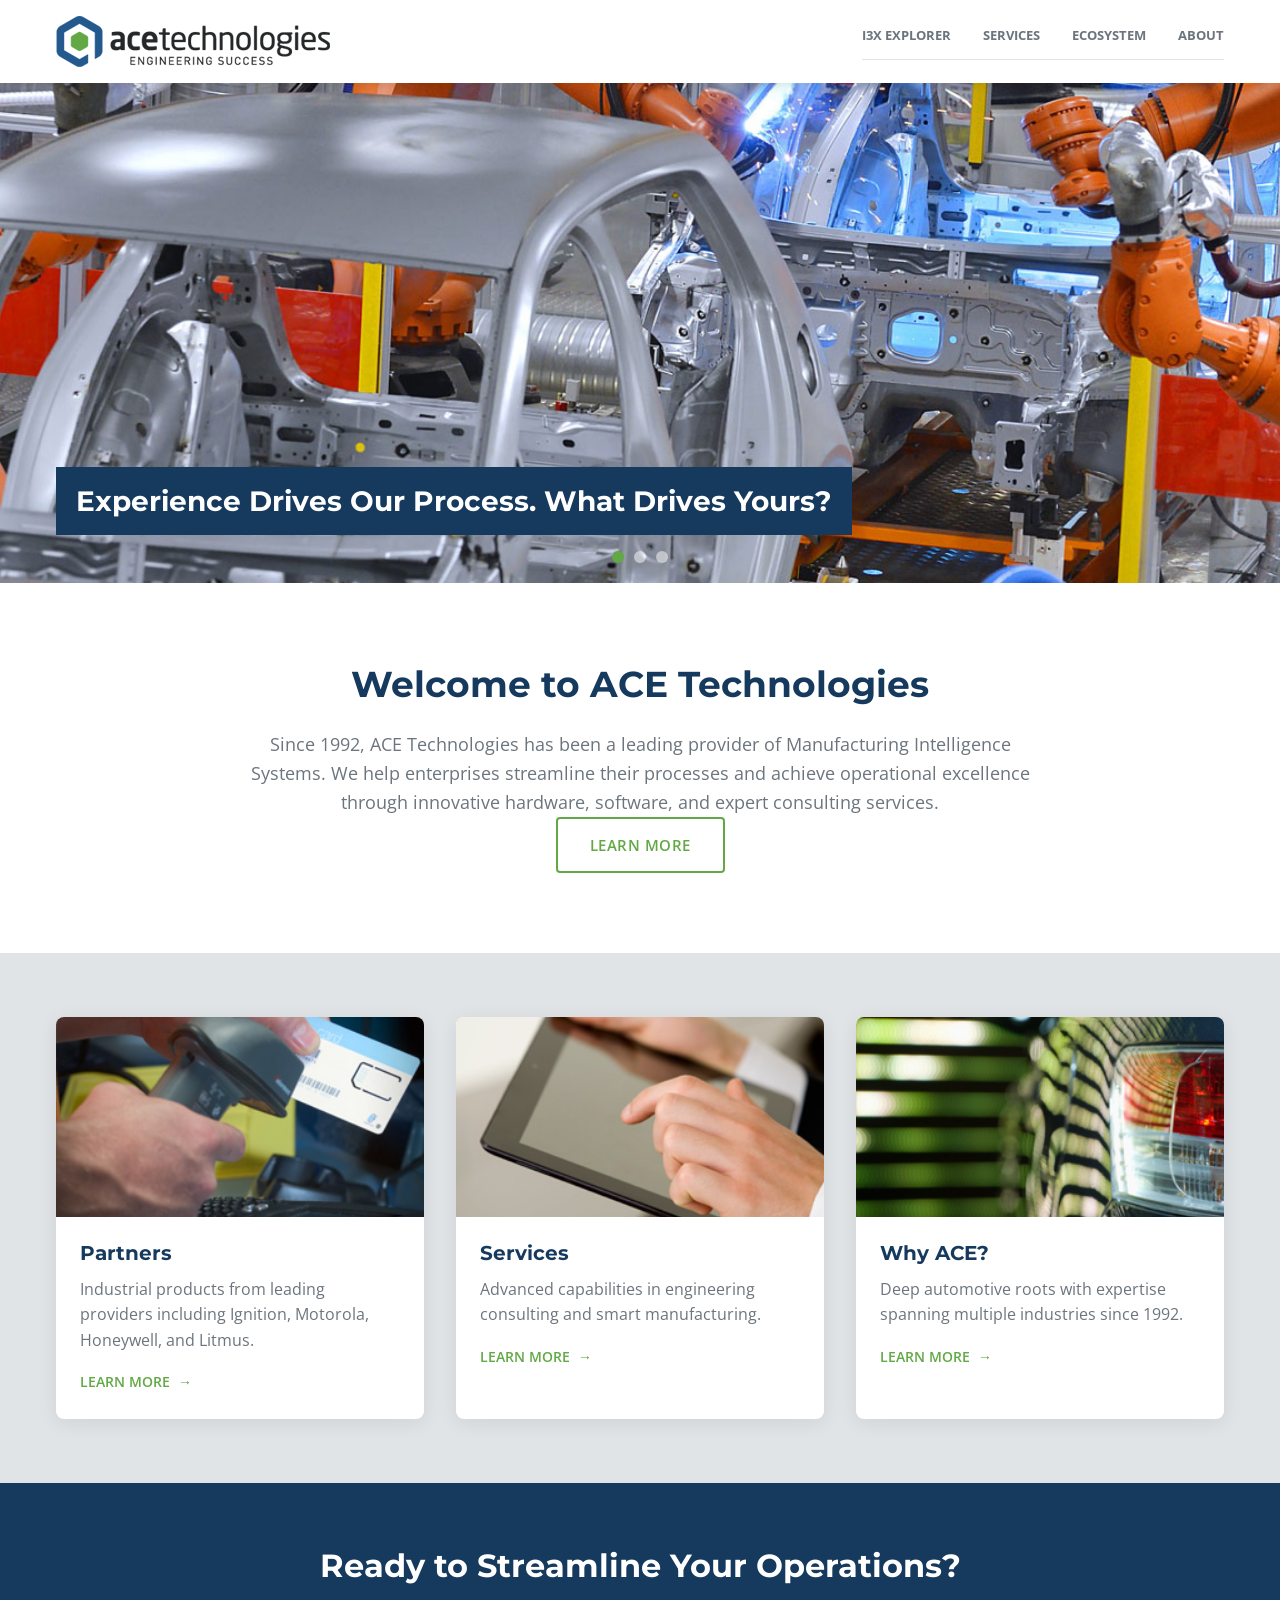
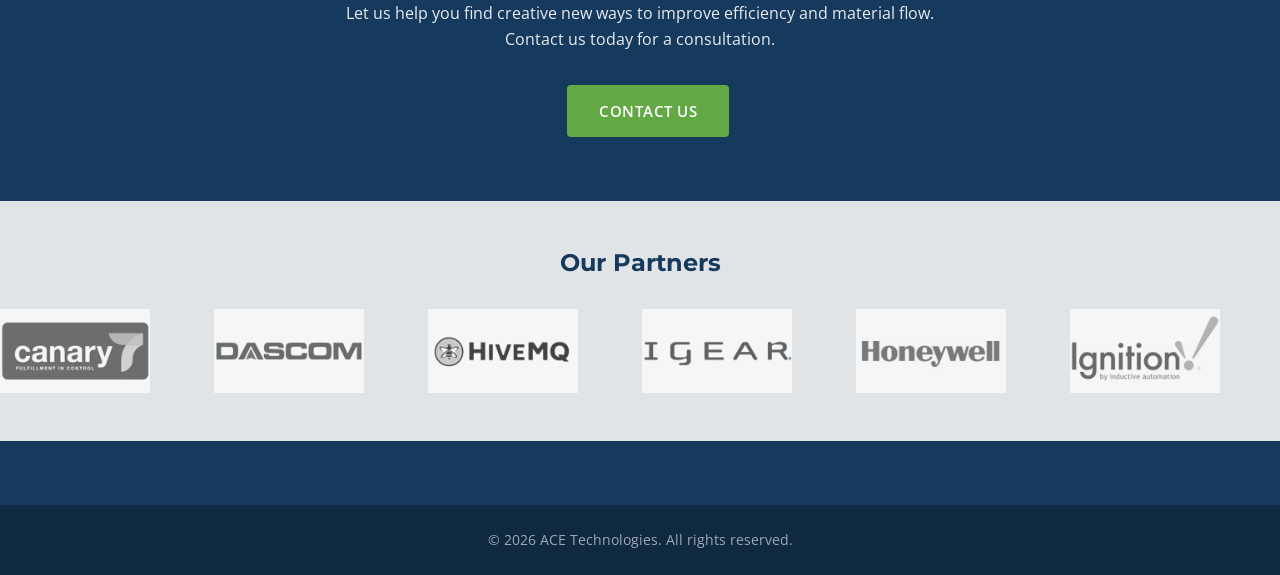
<file: index.html>
<!DOCTYPE html>
<html lang="en-US">
<head>
    <meta charset="UTF-8">
    <meta name="viewport" content="width=device-width, initial-scale=1.0">
    <title>ACE Technologies</title>
<style id="wp-img-auto-sizes-contain-inline-css">
img:is([sizes=auto i],[sizes^="auto," i]){contain-intrinsic-size:3000px 1500px}
</style>
<style id="wp-block-library-inline-css">
:root{--wp-block-synced-color:#7a00df;--wp-block-synced-color--rgb:122,0,223;--wp-bound-block-color:var(--wp-block-synced-color);--wp-editor-canvas-background:#ddd;--wp-admin-theme-color:#007cba;--wp-admin-theme-color--rgb:0,124,186;--wp-admin-theme-color-darker-10:#006ba1;--wp-admin-theme-color-darker-10--rgb:0,107,160.5;--wp-admin-theme-color-darker-20:#005a87;--wp-admin-theme-color-darker-20--rgb:0,90,135;--wp-admin-border-width-focus:2px}@media (min-resolution:192dpi){:root{--wp-admin-border-width-focus:1.5px}}.wp-element-button{cursor:pointer}:root .has-very-light-gray-background-color{background-color:#eee}:root .has-very-dark-gray-background-color{background-color:#313131}:root .has-very-light-gray-color{color:#eee}:root .has-very-dark-gray-color{color:#313131}:root .has-vivid-green-cyan-to-vivid-cyan-blue-gradient-background{background:linear-gradient(135deg,#00d084,#0693e3)}:root .has-purple-crush-gradient-background{background:linear-gradient(135deg,#34e2e4,#4721fb 50%,#ab1dfe)}:root .has-hazy-dawn-gradient-background{background:linear-gradient(135deg,#faaca8,#dad0ec)}:root .has-subdued-olive-gradient-background{background:linear-gradient(135deg,#fafae1,#67a671)}:root .has-atomic-cream-gradient-background{background:linear-gradient(135deg,#fdd79a,#004a59)}:root .has-nightshade-gradient-background{background:linear-gradient(135deg,#330968,#31cdcf)}:root .has-midnight-gradient-background{background:linear-gradient(135deg,#020381,#2874fc)}:root{--wp--preset--font-size--normal:16px;--wp--preset--font-size--huge:42px}.has-regular-font-size{font-size:1em}.has-larger-font-size{font-size:2.625em}.has-normal-font-size{font-size:var(--wp--preset--font-size--normal)}.has-huge-font-size{font-size:var(--wp--preset--font-size--huge)}:root .has-text-align-center{text-align:center}:root .has-text-align-left{text-align:left}:root .has-text-align-right{text-align:right}.has-fit-text{white-space:nowrap!important}#end-resizable-editor-section{display:none}.aligncenter{clear:both}.items-justified-left{justify-content:flex-start}.items-justified-center{justify-content:center}.items-justified-right{justify-content:flex-end}.items-justified-space-between{justify-content:space-between}.screen-reader-text{word-wrap:normal!important;border:0;clip-path:inset(50%);height:1px;margin:-1px;overflow:hidden;padding:0;position:absolute;width:1px;word-break:normal!important}.screen-reader-text:focus{background-color:#ddd;clip-path:none;color:#444;display:block;font-size:1em;height:auto;left:5px;line-height:normal;padding:15px 23px 14px;text-decoration:none;top:5px;width:auto;z-index:100000}html :where(.has-border-color){border-style:solid}html :where([style^=border-color],[style*=";border-color"],[style*="; border-color"]){border-style:solid}html :where([style^=border-top-color],[style*=";border-top-color"],[style*="; border-top-color"]){border-top-style:solid}html :where([style^=border-right-color],[style*=";border-right-color"],[style*="; border-right-color"]){border-right-style:solid}html :where([style^=border-bottom-color],[style*=";border-bottom-color"],[style*="; border-bottom-color"]){border-bottom-style:solid}html :where([style^=border-left-color],[style*=";border-left-color"],[style*="; border-left-color"]){border-left-style:solid}html :where([style^=border-width],[style*=";border-width"],[style*="; border-width"]){border-style:solid}html :where([style^=border-top-width],[style*=";border-top-width"],[style*="; border-top-width"]){border-top-style:solid}html :where([style^=border-right-width],[style*=";border-right-width"],[style*="; border-right-width"]){border-right-style:solid}html :where([style^=border-bottom-width],[style*=";border-bottom-width"],[style*="; border-bottom-width"]){border-bottom-style:solid}html :where([style^=border-left-width],[style*=";border-left-width"],[style*="; border-left-width"]){border-left-style:solid}html :where(img[class*=wp-image-]){height:auto;max-width:100%}:where(figure){margin:0 0 1em}html :where(.is-position-sticky){--wp-admin--admin-bar--position-offset:var(--wp-admin--admin-bar--height,0px)}@media screen and (max-width:600px){html :where(.is-position-sticky){--wp-admin--admin-bar--position-offset:0px}}
</style>
<style id="classic-theme-styles-inline-css">
/*! This file is auto-generated */
.wp-block-button__link{color:#fff;background-color:#32373c;border-radius:9999px;box-shadow:none;text-decoration:none;padding:calc(.667em + 2px) calc(1.333em + 2px);font-size:1.125em}.wp-block-file__button{background:#32373c;color:#fff;text-decoration:none}
</style>

<style id="global-styles-inline-css">
:root{--wp--preset--aspect-ratio--square: 1;--wp--preset--aspect-ratio--4-3: 4/3;--wp--preset--aspect-ratio--3-4: 3/4;--wp--preset--aspect-ratio--3-2: 3/2;--wp--preset--aspect-ratio--2-3: 2/3;--wp--preset--aspect-ratio--16-9: 16/9;--wp--preset--aspect-ratio--9-16: 9/16;--wp--preset--color--black: #000000;--wp--preset--color--cyan-bluish-gray: #abb8c3;--wp--preset--color--white: #ffffff;--wp--preset--color--pale-pink: #f78da7;--wp--preset--color--vivid-red: #cf2e2e;--wp--preset--color--luminous-vivid-orange: #ff6900;--wp--preset--color--luminous-vivid-amber: #fcb900;--wp--preset--color--light-green-cyan: #7bdcb5;--wp--preset--color--vivid-green-cyan: #00d084;--wp--preset--color--pale-cyan-blue: #8ed1fc;--wp--preset--color--vivid-cyan-blue: #0693e3;--wp--preset--color--vivid-purple: #9b51e0;--wp--preset--gradient--vivid-cyan-blue-to-vivid-purple: linear-gradient(135deg,rgb(6,147,227) 0%,rgb(155,81,224) 100%);--wp--preset--gradient--light-green-cyan-to-vivid-green-cyan: linear-gradient(135deg,rgb(122,220,180) 0%,rgb(0,208,130) 100%);--wp--preset--gradient--luminous-vivid-amber-to-luminous-vivid-orange: linear-gradient(135deg,rgb(252,185,0) 0%,rgb(255,105,0) 100%);--wp--preset--gradient--luminous-vivid-orange-to-vivid-red: linear-gradient(135deg,rgb(255,105,0) 0%,rgb(207,46,46) 100%);--wp--preset--gradient--very-light-gray-to-cyan-bluish-gray: linear-gradient(135deg,rgb(238,238,238) 0%,rgb(169,184,195) 100%);--wp--preset--gradient--cool-to-warm-spectrum: linear-gradient(135deg,rgb(74,234,220) 0%,rgb(151,120,209) 20%,rgb(207,42,186) 40%,rgb(238,44,130) 60%,rgb(251,105,98) 80%,rgb(254,248,76) 100%);--wp--preset--gradient--blush-light-purple: linear-gradient(135deg,rgb(255,206,236) 0%,rgb(152,150,240) 100%);--wp--preset--gradient--blush-bordeaux: linear-gradient(135deg,rgb(254,205,165) 0%,rgb(254,45,45) 50%,rgb(107,0,62) 100%);--wp--preset--gradient--luminous-dusk: linear-gradient(135deg,rgb(255,203,112) 0%,rgb(199,81,192) 50%,rgb(65,88,208) 100%);--wp--preset--gradient--pale-ocean: linear-gradient(135deg,rgb(255,245,203) 0%,rgb(182,227,212) 50%,rgb(51,167,181) 100%);--wp--preset--gradient--electric-grass: linear-gradient(135deg,rgb(202,248,128) 0%,rgb(113,206,126) 100%);--wp--preset--gradient--midnight: linear-gradient(135deg,rgb(2,3,129) 0%,rgb(40,116,252) 100%);--wp--preset--font-size--small: 13px;--wp--preset--font-size--medium: 20px;--wp--preset--font-size--large: 36px;--wp--preset--font-size--x-large: 42px;--wp--preset--spacing--20: 0.44rem;--wp--preset--spacing--30: 0.67rem;--wp--preset--spacing--40: 1rem;--wp--preset--spacing--50: 1.5rem;--wp--preset--spacing--60: 2.25rem;--wp--preset--spacing--70: 3.38rem;--wp--preset--spacing--80: 5.06rem;--wp--preset--shadow--natural: 6px 6px 9px rgba(0, 0, 0, 0.2);--wp--preset--shadow--deep: 12px 12px 50px rgba(0, 0, 0, 0.4);--wp--preset--shadow--sharp: 6px 6px 0px rgba(0, 0, 0, 0.2);--wp--preset--shadow--outlined: 6px 6px 0px -3px rgb(255, 255, 255), 6px 6px rgb(0, 0, 0);--wp--preset--shadow--crisp: 6px 6px 0px rgb(0, 0, 0);}.wp-block-button{--wp--preset--dimension--25: 25%;--wp--preset--dimension--50: 50%;--wp--preset--dimension--75: 75%;--wp--preset--dimension--100: 100%;}:where(body) { margin: 0; }:where(.is-layout-flex){gap: 0.5em;}:where(.is-layout-grid){gap: 0.5em;}body .is-layout-flex{display: flex;}.is-layout-flex{flex-wrap: wrap;align-items: center;}.is-layout-flex > :is(*, div){margin: 0;}body .is-layout-grid{display: grid;}.is-layout-grid > :is(*, div){margin: 0;}body{padding-top: 0px;padding-right: 0px;padding-bottom: 0px;padding-left: 0px;}:root :where(.wp-element-button, .wp-block-button__link){background-color: #32373c;border-width: 0;color: #fff;font-family: inherit;font-size: inherit;font-style: inherit;font-weight: inherit;letter-spacing: inherit;line-height: inherit;padding-top: calc(0.667em + 2px);padding-right: calc(1.333em + 2px);padding-bottom: calc(0.667em + 2px);padding-left: calc(1.333em + 2px);text-decoration: none;text-transform: inherit;}.has-black-color{color: var(--wp--preset--color--black) !important;}.has-cyan-bluish-gray-color{color: var(--wp--preset--color--cyan-bluish-gray) !important;}.has-white-color{color: var(--wp--preset--color--white) !important;}.has-pale-pink-color{color: var(--wp--preset--color--pale-pink) !important;}.has-vivid-red-color{color: var(--wp--preset--color--vivid-red) !important;}.has-luminous-vivid-orange-color{color: var(--wp--preset--color--luminous-vivid-orange) !important;}.has-luminous-vivid-amber-color{color: var(--wp--preset--color--luminous-vivid-amber) !important;}.has-light-green-cyan-color{color: var(--wp--preset--color--light-green-cyan) !important;}.has-vivid-green-cyan-color{color: var(--wp--preset--color--vivid-green-cyan) !important;}.has-pale-cyan-blue-color{color: var(--wp--preset--color--pale-cyan-blue) !important;}.has-vivid-cyan-blue-color{color: var(--wp--preset--color--vivid-cyan-blue) !important;}.has-vivid-purple-color{color: var(--wp--preset--color--vivid-purple) !important;}.has-black-background-color{background-color: var(--wp--preset--color--black) !important;}.has-cyan-bluish-gray-background-color{background-color: var(--wp--preset--color--cyan-bluish-gray) !important;}.has-white-background-color{background-color: var(--wp--preset--color--white) !important;}.has-pale-pink-background-color{background-color: var(--wp--preset--color--pale-pink) !important;}.has-vivid-red-background-color{background-color: var(--wp--preset--color--vivid-red) !important;}.has-luminous-vivid-orange-background-color{background-color: var(--wp--preset--color--luminous-vivid-orange) !important;}.has-luminous-vivid-amber-background-color{background-color: var(--wp--preset--color--luminous-vivid-amber) !important;}.has-light-green-cyan-background-color{background-color: var(--wp--preset--color--light-green-cyan) !important;}.has-vivid-green-cyan-background-color{background-color: var(--wp--preset--color--vivid-green-cyan) !important;}.has-pale-cyan-blue-background-color{background-color: var(--wp--preset--color--pale-cyan-blue) !important;}.has-vivid-cyan-blue-background-color{background-color: var(--wp--preset--color--vivid-cyan-blue) !important;}.has-vivid-purple-background-color{background-color: var(--wp--preset--color--vivid-purple) !important;}.has-black-border-color{border-color: var(--wp--preset--color--black) !important;}.has-cyan-bluish-gray-border-color{border-color: var(--wp--preset--color--cyan-bluish-gray) !important;}.has-white-border-color{border-color: var(--wp--preset--color--white) !important;}.has-pale-pink-border-color{border-color: var(--wp--preset--color--pale-pink) !important;}.has-vivid-red-border-color{border-color: var(--wp--preset--color--vivid-red) !important;}.has-luminous-vivid-orange-border-color{border-color: var(--wp--preset--color--luminous-vivid-orange) !important;}.has-luminous-vivid-amber-border-color{border-color: var(--wp--preset--color--luminous-vivid-amber) !important;}.has-light-green-cyan-border-color{border-color: var(--wp--preset--color--light-green-cyan) !important;}.has-vivid-green-cyan-border-color{border-color: var(--wp--preset--color--vivid-green-cyan) !important;}.has-pale-cyan-blue-border-color{border-color: var(--wp--preset--color--pale-cyan-blue) !important;}.has-vivid-cyan-blue-border-color{border-color: var(--wp--preset--color--vivid-cyan-blue) !important;}.has-vivid-purple-border-color{border-color: var(--wp--preset--color--vivid-purple) !important;}.has-vivid-cyan-blue-to-vivid-purple-gradient-background{background: var(--wp--preset--gradient--vivid-cyan-blue-to-vivid-purple) !important;}.has-light-green-cyan-to-vivid-green-cyan-gradient-background{background: var(--wp--preset--gradient--light-green-cyan-to-vivid-green-cyan) !important;}.has-luminous-vivid-amber-to-luminous-vivid-orange-gradient-background{background: var(--wp--preset--gradient--luminous-vivid-amber-to-luminous-vivid-orange) !important;}.has-luminous-vivid-orange-to-vivid-red-gradient-background{background: var(--wp--preset--gradient--luminous-vivid-orange-to-vivid-red) !important;}.has-very-light-gray-to-cyan-bluish-gray-gradient-background{background: var(--wp--preset--gradient--very-light-gray-to-cyan-bluish-gray) !important;}.has-cool-to-warm-spectrum-gradient-background{background: var(--wp--preset--gradient--cool-to-warm-spectrum) !important;}.has-blush-light-purple-gradient-background{background: var(--wp--preset--gradient--blush-light-purple) !important;}.has-blush-bordeaux-gradient-background{background: var(--wp--preset--gradient--blush-bordeaux) !important;}.has-luminous-dusk-gradient-background{background: var(--wp--preset--gradient--luminous-dusk) !important;}.has-pale-ocean-gradient-background{background: var(--wp--preset--gradient--pale-ocean) !important;}.has-electric-grass-gradient-background{background: var(--wp--preset--gradient--electric-grass) !important;}.has-midnight-gradient-background{background: var(--wp--preset--gradient--midnight) !important;}.has-small-font-size{font-size: var(--wp--preset--font-size--small) !important;}.has-medium-font-size{font-size: var(--wp--preset--font-size--medium) !important;}.has-large-font-size{font-size: var(--wp--preset--font-size--large) !important;}.has-x-large-font-size{font-size: var(--wp--preset--font-size--x-large) !important;}
</style>

<link rel='stylesheet' id='ace-google-fonts-css' href='https://fonts.googleapis.com/css2?family=Montserrat:wght@400;500;600;700&#038;family=Open+Sans:wght@400;500;600&#038;display=swap' media='all' />
<link rel='stylesheet' id='ace-style-css' href='assets/css/style.css' media='all' />
<link rel="icon" href="assets/uploads/2026/01/cropped-cropped-ACETechnologies-tag-32x32.png" sizes="32x32" />
<link rel="icon" href="assets/uploads/2026/01/cropped-cropped-ACETechnologies-tag-192x192.png" sizes="192x192" />
<link rel="apple-touch-icon" href="assets/uploads/2026/01/cropped-cropped-ACETechnologies-tag-180x180.png" />
</head>

<body class="home blog wp-embed-responsive wp-theme-ace-technologies home-page">

<div id="page" class="site">
    <a class="skip-link screen-reader-text" href="#primary">Skip to content</a>

    <header id="masthead" class="site-header">
        <div class="header-inner">
            <div class="site-branding">
                        <a href="./" class="site-logo" rel="home">
            <img src="assets/images/ACETechnologies-tag.png" alt="ACE Technologies">
        </a>
                    </div>

            <button class="menu-toggle" aria-controls="primary-menu" aria-expanded="false">
                <span></span>
                <span></span>
                <span></span>
            </button>

            <nav id="site-navigation" class="main-navigation">
                <ul id="primary-menu" class="menu"><li id="menu-item-183" class="menu-item menu-item-type-custom menu-item-object-custom menu-item-183"><a href="i3x/">I3X Explorer</a></li>
<li id="menu-item-49" class="menu-item menu-item-type-post_type menu-item-object-page menu-item-49"><a href="services/">Services</a></li>
<li id="menu-item-46" class="menu-item menu-item-type-post_type menu-item-object-page menu-item-46"><a href="partners/">Ecosystem</a></li>
<li id="menu-item-50" class="menu-item menu-item-type-post_type menu-item-object-page menu-item-50"><a href="about/">About</a></li>
</ul>            </nav>
        </div>
    </header>

    <div id="content" class="site-content">

<main id="primary" class="site-main front-page">

    <!-- Hero Slider -->
    <section class="hero-slider">
                    <a href="" class="hero-slide active" data-slide="0">
                <img src="assets/images/automotive-manufacturing.jpg" alt="Experience Drives Our Process. What Drives Yours?">
                <div class="hero-overlay">
                    <div class="hero-content">
                        <h1>Experience Drives Our Process. What Drives Yours?</h1>
                    </div>
                </div>
            </a>
                    <a href="services/" class="hero-slide" data-slide="1">
                <img src="assets/images/engineering1.jpg" alt="Engineering Success Since 1992">
                <div class="hero-overlay">
                    <div class="hero-content">
                        <h1>Engineering Success Since 1992</h1>
                    </div>
                </div>
            </a>
                    <a href="" class="hero-slide" data-slide="2">
                <img src="assets/images/manufacturing.jpg" alt="We Make Intelligent Systems Even Smarter">
                <div class="hero-overlay">
                    <div class="hero-content">
                        <h1>We Make Intelligent Systems Even Smarter</h1>
                    </div>
                </div>
            </a>
        
        <div class="slider-controls">
                            <button class="slider-dot active" data-slide="0" aria-label="Go to slide 1"></button>
                            <button class="slider-dot" data-slide="1" aria-label="Go to slide 2"></button>
                            <button class="slider-dot" data-slide="2" aria-label="Go to slide 3"></button>
                    </div>
    </section>

    <!-- Welcome Section -->
    <section class="welcome-section section">
        <div class="container">
            <h2>Welcome to ACE Technologies</h2>
            <p class="lead">
                Since 1992, ACE Technologies has been a leading provider of Manufacturing Intelligence Systems. We help enterprises streamline their processes and achieve operational excellence through innovative hardware, software, and expert consulting services.            </p>
            <a href="about/" class="btn btn--outline">
                Learn More            </a>
        </div>
    </section>

    <!-- Features Grid -->
    <section class="features-section section section--gray">
        <div class="container">
            <div class="features-grid">
                                    <article class="feature-card">
                        <div class="feature-card__image">
                            <img src="assets/images/hardware.jpg" alt="Partners">
                        </div>
                        <div class="feature-card__content">
                            <h3 class="feature-card__title">Partners</h3>
                            <p class="feature-card__text">Industrial products from leading providers including Ignition, Motorola, Honeywell, and Litmus.</p>
                                                            <a href="partners/" class="feature-card__link">
                                    Learn More                                </a>
                                                    </div>
                    </article>
                                    <article class="feature-card">
                        <div class="feature-card__image">
                            <img src="assets/images/software.jpg" alt="Services">
                        </div>
                        <div class="feature-card__content">
                            <h3 class="feature-card__title">Services</h3>
                            <p class="feature-card__text">Advanced capabilities in engineering consulting and smart manufacturing.</p>
                                                            <a href="services/" class="feature-card__link">
                                    Learn More                                </a>
                                                    </div>
                    </article>
                                    <article class="feature-card">
                        <div class="feature-card__image">
                            <img src="assets/images/why-ace.jpg" alt="Why ACE?">
                        </div>
                        <div class="feature-card__content">
                            <h3 class="feature-card__title">Why ACE?</h3>
                            <p class="feature-card__text">Deep automotive roots with expertise spanning multiple industries since 1992.</p>
                                                            <a href="about/" class="feature-card__link">
                                    Learn More                                </a>
                                                    </div>
                    </article>
                            </div>
        </div>
    </section>

    <!-- CTA Section -->
    <section class="cta-section section section--blue">
        <div class="container" style="text-align: center;">
            <h2>Ready to Streamline Your Operations?</h2>
            <p style="max-width: 600px; margin: 0 auto 2rem; opacity: 0.9;">
                Let us help you find creative new ways to improve efficiency and material flow. Contact us today for a consultation.            </p>
            <a href="about/#contact" class="btn btn--primary" style="margin-left: 1rem;">
                Contact Us            </a>
        </div>
    </section>

    <!-- Partners Section -->
    <section class="partners-section">
        <div class="container">
            <h2>Our Partners</h2>
        </div>
        <div class="partners-carousel">
            <div class="partners-track">
                                    <a href="partners/" class="partner-link">
                        <img src="assets/images/canary.png" alt="Canary" class="partner-logo">
                    </a>
                                    <a href="partners/" class="partner-link">
                        <img src="assets/images/dascom.png" alt="Dascom" class="partner-logo">
                    </a>
                                    <a href="partners/" class="partner-link">
                        <img src="assets/images/hivemq.png" alt="HiveMQ" class="partner-logo">
                    </a>
                                    <a href="partners/" class="partner-link">
                        <img src="assets/images/igear.png" alt="iGear" class="partner-logo">
                    </a>
                                    <a href="partners/" class="partner-link">
                        <img src="assets/images/honeywell.jpg" alt="Honeywell" class="partner-logo">
                    </a>
                                    <a href="partners/" class="partner-link">
                        <img src="assets/images/inductive.png" alt="Inductive" class="partner-logo">
                    </a>
                                    <a href="partners/" class="partner-link">
                        <img src="assets/images/intermec.jpg" alt="Intermec" class="partner-logo">
                    </a>
                                    <a href="partners/" class="partner-link">
                        <img src="assets/images/kepware.png" alt="Kepware" class="partner-logo">
                    </a>
                                    <a href="partners/" class="partner-link">
                        <img src="assets/images/litmus.png" alt="Litmus" class="partner-logo">
                    </a>
                                    <a href="partners/" class="partner-link">
                        <img src="assets/images/motorola.jpg" alt="Motorola" class="partner-logo">
                    </a>
                                    <a href="partners/" class="partner-link">
                        <img src="assets/images/solarwinds.png" alt="SolarWinds" class="partner-logo">
                    </a>
                                    <a href="partners/" class="partner-link">
                        <img src="assets/images/surelock.jpg" alt="SureLock" class="partner-logo">
                    </a>
                                    <a href="partners/" class="partner-link">
                        <img src="assets/images/42gears.jpg" alt="42Gears" class="partner-logo">
                    </a>
                                                                    <a href="partners/" class="partner-link">
                        <img src="assets/images/canary.png" alt="Canary" class="partner-logo">
                    </a>
                                    <a href="partners/" class="partner-link">
                        <img src="assets/images/dascom.png" alt="Dascom" class="partner-logo">
                    </a>
                                    <a href="partners/" class="partner-link">
                        <img src="assets/images/hivemq.png" alt="HiveMQ" class="partner-logo">
                    </a>
                                    <a href="partners/" class="partner-link">
                        <img src="assets/images/igear.png" alt="iGear" class="partner-logo">
                    </a>
                                    <a href="partners/" class="partner-link">
                        <img src="assets/images/honeywell.jpg" alt="Honeywell" class="partner-logo">
                    </a>
                                    <a href="partners/" class="partner-link">
                        <img src="assets/images/inductive.png" alt="Inductive" class="partner-logo">
                    </a>
                                    <a href="partners/" class="partner-link">
                        <img src="assets/images/intermec.jpg" alt="Intermec" class="partner-logo">
                    </a>
                                    <a href="partners/" class="partner-link">
                        <img src="assets/images/kepware.png" alt="Kepware" class="partner-logo">
                    </a>
                                    <a href="partners/" class="partner-link">
                        <img src="assets/images/litmus.png" alt="Litmus" class="partner-logo">
                    </a>
                                    <a href="partners/" class="partner-link">
                        <img src="assets/images/motorola.jpg" alt="Motorola" class="partner-logo">
                    </a>
                                    <a href="partners/" class="partner-link">
                        <img src="assets/images/solarwinds.png" alt="SolarWinds" class="partner-logo">
                    </a>
                                    <a href="partners/" class="partner-link">
                        <img src="assets/images/surelock.jpg" alt="SureLock" class="partner-logo">
                    </a>
                                    <a href="partners/" class="partner-link">
                        <img src="assets/images/42gears.jpg" alt="42Gears" class="partner-logo">
                    </a>
                            </div>
        </div>
    </section>

</main>

    </div><!-- #content -->

    <footer id="colophon" class="site-footer">


        <div class="footer-bottom">
            <div class="container">
                <p>&copy; 2026 ACE Technologies. All rights reserved.</p>
            </div>
        </div>
    </footer>
</div><!-- #page -->

<script id="ace-navigation-js" src="assets/js/navigation.js"></script>
<script id="ace-slider-js" src="assets/js/slider.js"></script>
<script>
// Opened from disk (file://): point directory links at their index.html.
if (location.protocol === 'file:') {
    document.querySelectorAll('a[href]').forEach(function (a) {
        var h = a.getAttribute('href');
        if (!/^[a-z]+:|^#/i.test(h) && /(^|\/)(#.*)?$/.test(h)) {
            a.setAttribute('href', h.replace(/(#.*)?$/, function (hash) { return 'index.html' + hash; }));
        }
    });
}
</script>
</body>
</html>
</file>
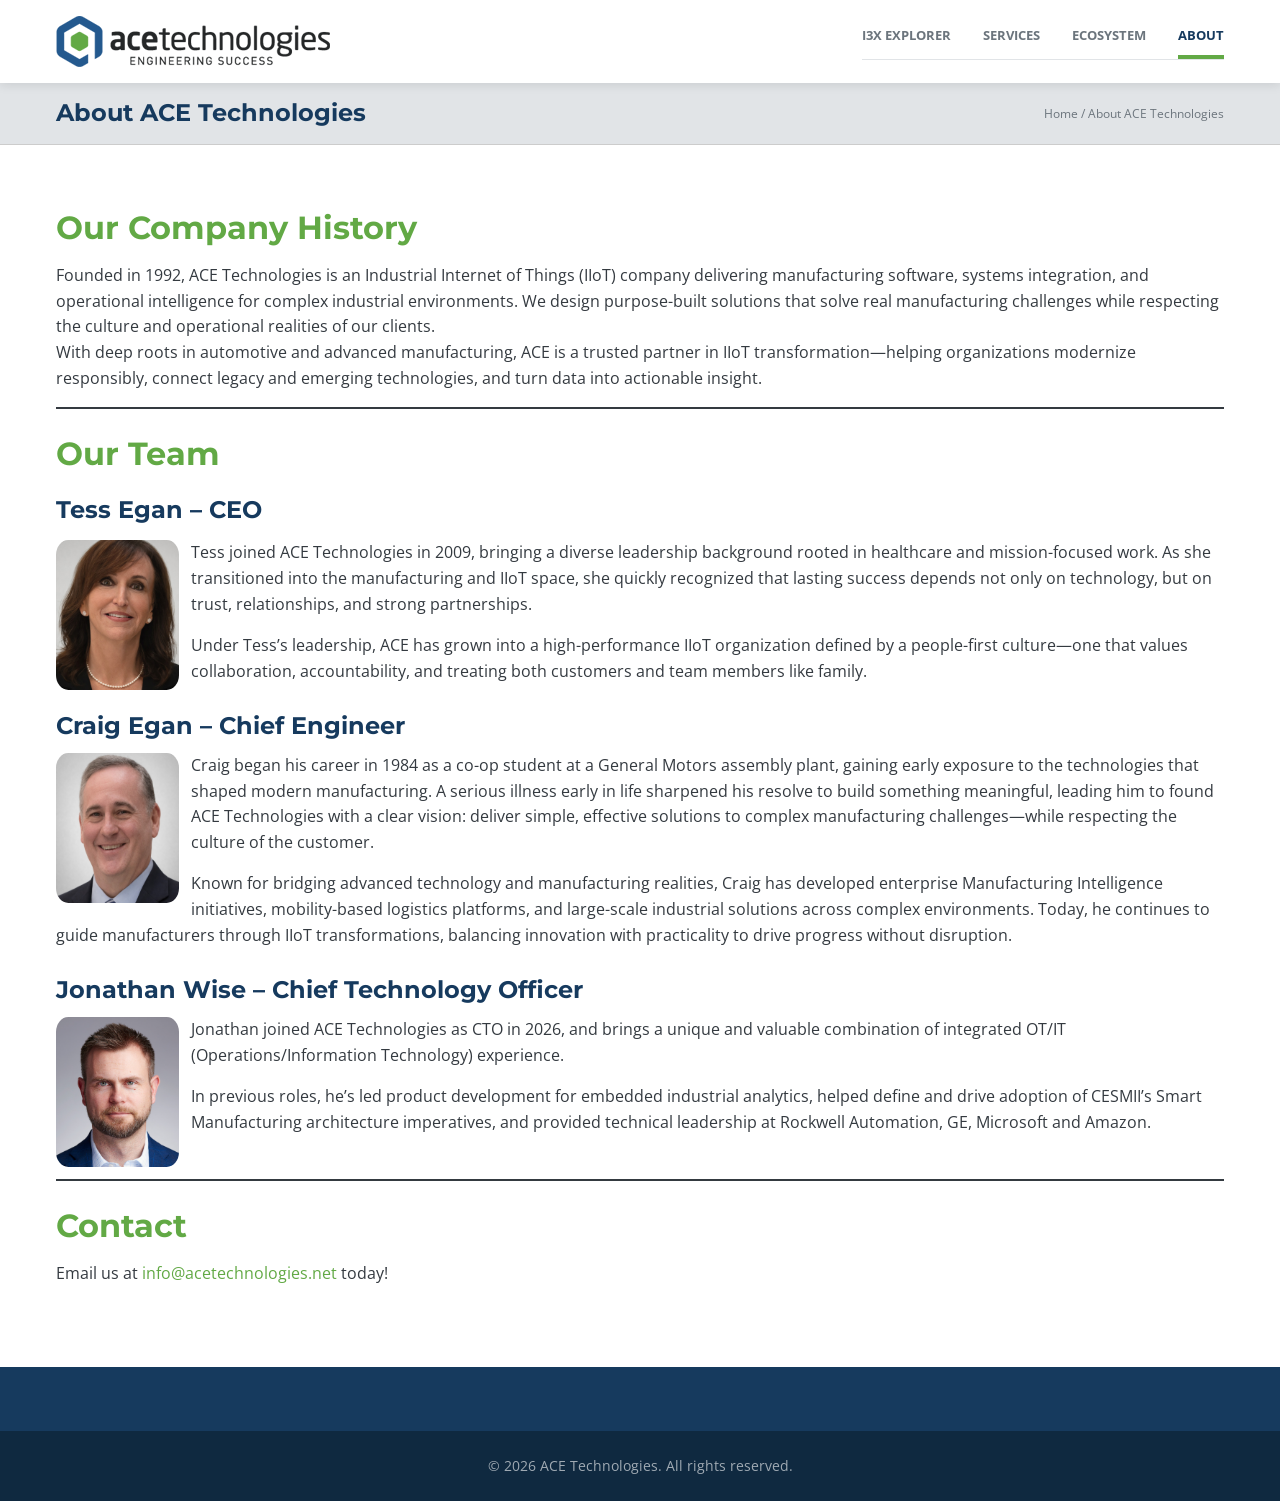
<file: about/index.html>
<!DOCTYPE html>
<html lang="en-US">
<head>
    <meta charset="UTF-8">
    <meta name="viewport" content="width=device-width, initial-scale=1.0">
    <title>About ACE Technologies &#8211; ACE Technologies</title>
<style id="wp-img-auto-sizes-contain-inline-css">
img:is([sizes=auto i],[sizes^="auto," i]){contain-intrinsic-size:3000px 1500px}
</style>
<style id="wp-block-library-inline-css">
:root{--wp-block-synced-color:#7a00df;--wp-block-synced-color--rgb:122,0,223;--wp-bound-block-color:var(--wp-block-synced-color);--wp-editor-canvas-background:#ddd;--wp-admin-theme-color:#007cba;--wp-admin-theme-color--rgb:0,124,186;--wp-admin-theme-color-darker-10:#006ba1;--wp-admin-theme-color-darker-10--rgb:0,107,160.5;--wp-admin-theme-color-darker-20:#005a87;--wp-admin-theme-color-darker-20--rgb:0,90,135;--wp-admin-border-width-focus:2px}@media (min-resolution:192dpi){:root{--wp-admin-border-width-focus:1.5px}}.wp-element-button{cursor:pointer}:root .has-very-light-gray-background-color{background-color:#eee}:root .has-very-dark-gray-background-color{background-color:#313131}:root .has-very-light-gray-color{color:#eee}:root .has-very-dark-gray-color{color:#313131}:root .has-vivid-green-cyan-to-vivid-cyan-blue-gradient-background{background:linear-gradient(135deg,#00d084,#0693e3)}:root .has-purple-crush-gradient-background{background:linear-gradient(135deg,#34e2e4,#4721fb 50%,#ab1dfe)}:root .has-hazy-dawn-gradient-background{background:linear-gradient(135deg,#faaca8,#dad0ec)}:root .has-subdued-olive-gradient-background{background:linear-gradient(135deg,#fafae1,#67a671)}:root .has-atomic-cream-gradient-background{background:linear-gradient(135deg,#fdd79a,#004a59)}:root .has-nightshade-gradient-background{background:linear-gradient(135deg,#330968,#31cdcf)}:root .has-midnight-gradient-background{background:linear-gradient(135deg,#020381,#2874fc)}:root{--wp--preset--font-size--normal:16px;--wp--preset--font-size--huge:42px}.has-regular-font-size{font-size:1em}.has-larger-font-size{font-size:2.625em}.has-normal-font-size{font-size:var(--wp--preset--font-size--normal)}.has-huge-font-size{font-size:var(--wp--preset--font-size--huge)}:root .has-text-align-center{text-align:center}:root .has-text-align-left{text-align:left}:root .has-text-align-right{text-align:right}.has-fit-text{white-space:nowrap!important}#end-resizable-editor-section{display:none}.aligncenter{clear:both}.items-justified-left{justify-content:flex-start}.items-justified-center{justify-content:center}.items-justified-right{justify-content:flex-end}.items-justified-space-between{justify-content:space-between}.screen-reader-text{word-wrap:normal!important;border:0;clip-path:inset(50%);height:1px;margin:-1px;overflow:hidden;padding:0;position:absolute;width:1px;word-break:normal!important}.screen-reader-text:focus{background-color:#ddd;clip-path:none;color:#444;display:block;font-size:1em;height:auto;left:5px;line-height:normal;padding:15px 23px 14px;text-decoration:none;top:5px;width:auto;z-index:100000}html :where(.has-border-color){border-style:solid}html :where([style^=border-color],[style*=";border-color"],[style*="; border-color"]){border-style:solid}html :where([style^=border-top-color],[style*=";border-top-color"],[style*="; border-top-color"]){border-top-style:solid}html :where([style^=border-right-color],[style*=";border-right-color"],[style*="; border-right-color"]){border-right-style:solid}html :where([style^=border-bottom-color],[style*=";border-bottom-color"],[style*="; border-bottom-color"]){border-bottom-style:solid}html :where([style^=border-left-color],[style*=";border-left-color"],[style*="; border-left-color"]){border-left-style:solid}html :where([style^=border-width],[style*=";border-width"],[style*="; border-width"]){border-style:solid}html :where([style^=border-top-width],[style*=";border-top-width"],[style*="; border-top-width"]){border-top-style:solid}html :where([style^=border-right-width],[style*=";border-right-width"],[style*="; border-right-width"]){border-right-style:solid}html :where([style^=border-bottom-width],[style*=";border-bottom-width"],[style*="; border-bottom-width"]){border-bottom-style:solid}html :where([style^=border-left-width],[style*=";border-left-width"],[style*="; border-left-width"]){border-left-style:solid}html :where(img[class*=wp-image-]){height:auto;max-width:100%}:where(figure){margin:0 0 1em}html :where(.is-position-sticky){--wp-admin--admin-bar--position-offset:var(--wp-admin--admin-bar--height,0px)}@media screen and (max-width:600px){html :where(.is-position-sticky){--wp-admin--admin-bar--position-offset:0px}}
</style>
<style id="wp-block-heading-inline-css">
h1:where(.wp-block-heading).has-background,h2:where(.wp-block-heading).has-background,h3:where(.wp-block-heading).has-background,h4:where(.wp-block-heading).has-background,h5:where(.wp-block-heading).has-background,h6:where(.wp-block-heading).has-background{padding:1.25em 2.375em}h1.has-text-align-left[style*=writing-mode]:where([style*=vertical-lr]),h1.has-text-align-right[style*=writing-mode]:where([style*=vertical-rl]),h2.has-text-align-left[style*=writing-mode]:where([style*=vertical-lr]),h2.has-text-align-right[style*=writing-mode]:where([style*=vertical-rl]),h3.has-text-align-left[style*=writing-mode]:where([style*=vertical-lr]),h3.has-text-align-right[style*=writing-mode]:where([style*=vertical-rl]),h4.has-text-align-left[style*=writing-mode]:where([style*=vertical-lr]),h4.has-text-align-right[style*=writing-mode]:where([style*=vertical-rl]),h5.has-text-align-left[style*=writing-mode]:where([style*=vertical-lr]),h5.has-text-align-right[style*=writing-mode]:where([style*=vertical-rl]),h6.has-text-align-left[style*=writing-mode]:where([style*=vertical-lr]),h6.has-text-align-right[style*=writing-mode]:where([style*=vertical-rl]){rotate:180deg}
</style>
<style id="wp-block-paragraph-inline-css">
.is-small-text{font-size:.875em}.is-regular-text{font-size:1em}.is-large-text{font-size:2.25em}.is-larger-text{font-size:3em}.has-drop-cap:not(:focus):first-letter{float:left;font-size:8.4em;font-style:normal;font-weight:100;line-height:.68;margin:.05em .1em 0 0;text-transform:uppercase}body.rtl .has-drop-cap:not(:focus):first-letter{float:none;margin-left:.1em}p.has-drop-cap.has-background{overflow:hidden}:root :where(p.has-background){padding:1.25em 2.375em}:where(p.has-text-color:not(.has-link-color)) a{color:inherit}p.has-text-align-left[style*="writing-mode:vertical-lr"],p.has-text-align-right[style*="writing-mode:vertical-rl"]{rotate:180deg}
</style>
<style id="wp-block-separator-inline-css">
@charset "UTF-8";.wp-block-separator{border:none;border-top:2px solid}:root :where(.wp-block-separator.is-style-dots){height:auto;line-height:1;text-align:center}:root :where(.wp-block-separator.is-style-dots):before{color:currentColor;content:"···";font-family:serif;font-size:1.5em;letter-spacing:2em;padding-left:2em}.wp-block-separator.is-style-dots{background:none!important;border:none!important}
</style>

<style id="classic-theme-styles-inline-css">
/*! This file is auto-generated */
.wp-block-button__link{color:#fff;background-color:#32373c;border-radius:9999px;box-shadow:none;text-decoration:none;padding:calc(.667em + 2px) calc(1.333em + 2px);font-size:1.125em}.wp-block-file__button{background:#32373c;color:#fff;text-decoration:none}
</style>

<style id="global-styles-inline-css">
:root{--wp--preset--aspect-ratio--square: 1;--wp--preset--aspect-ratio--4-3: 4/3;--wp--preset--aspect-ratio--3-4: 3/4;--wp--preset--aspect-ratio--3-2: 3/2;--wp--preset--aspect-ratio--2-3: 2/3;--wp--preset--aspect-ratio--16-9: 16/9;--wp--preset--aspect-ratio--9-16: 9/16;--wp--preset--color--black: #000000;--wp--preset--color--cyan-bluish-gray: #abb8c3;--wp--preset--color--white: #ffffff;--wp--preset--color--pale-pink: #f78da7;--wp--preset--color--vivid-red: #cf2e2e;--wp--preset--color--luminous-vivid-orange: #ff6900;--wp--preset--color--luminous-vivid-amber: #fcb900;--wp--preset--color--light-green-cyan: #7bdcb5;--wp--preset--color--vivid-green-cyan: #00d084;--wp--preset--color--pale-cyan-blue: #8ed1fc;--wp--preset--color--vivid-cyan-blue: #0693e3;--wp--preset--color--vivid-purple: #9b51e0;--wp--preset--gradient--vivid-cyan-blue-to-vivid-purple: linear-gradient(135deg,rgb(6,147,227) 0%,rgb(155,81,224) 100%);--wp--preset--gradient--light-green-cyan-to-vivid-green-cyan: linear-gradient(135deg,rgb(122,220,180) 0%,rgb(0,208,130) 100%);--wp--preset--gradient--luminous-vivid-amber-to-luminous-vivid-orange: linear-gradient(135deg,rgb(252,185,0) 0%,rgb(255,105,0) 100%);--wp--preset--gradient--luminous-vivid-orange-to-vivid-red: linear-gradient(135deg,rgb(255,105,0) 0%,rgb(207,46,46) 100%);--wp--preset--gradient--very-light-gray-to-cyan-bluish-gray: linear-gradient(135deg,rgb(238,238,238) 0%,rgb(169,184,195) 100%);--wp--preset--gradient--cool-to-warm-spectrum: linear-gradient(135deg,rgb(74,234,220) 0%,rgb(151,120,209) 20%,rgb(207,42,186) 40%,rgb(238,44,130) 60%,rgb(251,105,98) 80%,rgb(254,248,76) 100%);--wp--preset--gradient--blush-light-purple: linear-gradient(135deg,rgb(255,206,236) 0%,rgb(152,150,240) 100%);--wp--preset--gradient--blush-bordeaux: linear-gradient(135deg,rgb(254,205,165) 0%,rgb(254,45,45) 50%,rgb(107,0,62) 100%);--wp--preset--gradient--luminous-dusk: linear-gradient(135deg,rgb(255,203,112) 0%,rgb(199,81,192) 50%,rgb(65,88,208) 100%);--wp--preset--gradient--pale-ocean: linear-gradient(135deg,rgb(255,245,203) 0%,rgb(182,227,212) 50%,rgb(51,167,181) 100%);--wp--preset--gradient--electric-grass: linear-gradient(135deg,rgb(202,248,128) 0%,rgb(113,206,126) 100%);--wp--preset--gradient--midnight: linear-gradient(135deg,rgb(2,3,129) 0%,rgb(40,116,252) 100%);--wp--preset--font-size--small: 13px;--wp--preset--font-size--medium: 20px;--wp--preset--font-size--large: 36px;--wp--preset--font-size--x-large: 42px;--wp--preset--spacing--20: 0.44rem;--wp--preset--spacing--30: 0.67rem;--wp--preset--spacing--40: 1rem;--wp--preset--spacing--50: 1.5rem;--wp--preset--spacing--60: 2.25rem;--wp--preset--spacing--70: 3.38rem;--wp--preset--spacing--80: 5.06rem;--wp--preset--shadow--natural: 6px 6px 9px rgba(0, 0, 0, 0.2);--wp--preset--shadow--deep: 12px 12px 50px rgba(0, 0, 0, 0.4);--wp--preset--shadow--sharp: 6px 6px 0px rgba(0, 0, 0, 0.2);--wp--preset--shadow--outlined: 6px 6px 0px -3px rgb(255, 255, 255), 6px 6px rgb(0, 0, 0);--wp--preset--shadow--crisp: 6px 6px 0px rgb(0, 0, 0);}.wp-block-button{--wp--preset--dimension--25: 25%;--wp--preset--dimension--50: 50%;--wp--preset--dimension--75: 75%;--wp--preset--dimension--100: 100%;}:where(body) { margin: 0; }:where(.is-layout-flex){gap: 0.5em;}:where(.is-layout-grid){gap: 0.5em;}body .is-layout-flex{display: flex;}.is-layout-flex{flex-wrap: wrap;align-items: center;}.is-layout-flex > :is(*, div){margin: 0;}body .is-layout-grid{display: grid;}.is-layout-grid > :is(*, div){margin: 0;}body{padding-top: 0px;padding-right: 0px;padding-bottom: 0px;padding-left: 0px;}:root :where(.wp-element-button, .wp-block-button__link){background-color: #32373c;border-width: 0;color: #fff;font-family: inherit;font-size: inherit;font-style: inherit;font-weight: inherit;letter-spacing: inherit;line-height: inherit;padding-top: calc(0.667em + 2px);padding-right: calc(1.333em + 2px);padding-bottom: calc(0.667em + 2px);padding-left: calc(1.333em + 2px);text-decoration: none;text-transform: inherit;}.has-black-color{color: var(--wp--preset--color--black) !important;}.has-cyan-bluish-gray-color{color: var(--wp--preset--color--cyan-bluish-gray) !important;}.has-white-color{color: var(--wp--preset--color--white) !important;}.has-pale-pink-color{color: var(--wp--preset--color--pale-pink) !important;}.has-vivid-red-color{color: var(--wp--preset--color--vivid-red) !important;}.has-luminous-vivid-orange-color{color: var(--wp--preset--color--luminous-vivid-orange) !important;}.has-luminous-vivid-amber-color{color: var(--wp--preset--color--luminous-vivid-amber) !important;}.has-light-green-cyan-color{color: var(--wp--preset--color--light-green-cyan) !important;}.has-vivid-green-cyan-color{color: var(--wp--preset--color--vivid-green-cyan) !important;}.has-pale-cyan-blue-color{color: var(--wp--preset--color--pale-cyan-blue) !important;}.has-vivid-cyan-blue-color{color: var(--wp--preset--color--vivid-cyan-blue) !important;}.has-vivid-purple-color{color: var(--wp--preset--color--vivid-purple) !important;}.has-black-background-color{background-color: var(--wp--preset--color--black) !important;}.has-cyan-bluish-gray-background-color{background-color: var(--wp--preset--color--cyan-bluish-gray) !important;}.has-white-background-color{background-color: var(--wp--preset--color--white) !important;}.has-pale-pink-background-color{background-color: var(--wp--preset--color--pale-pink) !important;}.has-vivid-red-background-color{background-color: var(--wp--preset--color--vivid-red) !important;}.has-luminous-vivid-orange-background-color{background-color: var(--wp--preset--color--luminous-vivid-orange) !important;}.has-luminous-vivid-amber-background-color{background-color: var(--wp--preset--color--luminous-vivid-amber) !important;}.has-light-green-cyan-background-color{background-color: var(--wp--preset--color--light-green-cyan) !important;}.has-vivid-green-cyan-background-color{background-color: var(--wp--preset--color--vivid-green-cyan) !important;}.has-pale-cyan-blue-background-color{background-color: var(--wp--preset--color--pale-cyan-blue) !important;}.has-vivid-cyan-blue-background-color{background-color: var(--wp--preset--color--vivid-cyan-blue) !important;}.has-vivid-purple-background-color{background-color: var(--wp--preset--color--vivid-purple) !important;}.has-black-border-color{border-color: var(--wp--preset--color--black) !important;}.has-cyan-bluish-gray-border-color{border-color: var(--wp--preset--color--cyan-bluish-gray) !important;}.has-white-border-color{border-color: var(--wp--preset--color--white) !important;}.has-pale-pink-border-color{border-color: var(--wp--preset--color--pale-pink) !important;}.has-vivid-red-border-color{border-color: var(--wp--preset--color--vivid-red) !important;}.has-luminous-vivid-orange-border-color{border-color: var(--wp--preset--color--luminous-vivid-orange) !important;}.has-luminous-vivid-amber-border-color{border-color: var(--wp--preset--color--luminous-vivid-amber) !important;}.has-light-green-cyan-border-color{border-color: var(--wp--preset--color--light-green-cyan) !important;}.has-vivid-green-cyan-border-color{border-color: var(--wp--preset--color--vivid-green-cyan) !important;}.has-pale-cyan-blue-border-color{border-color: var(--wp--preset--color--pale-cyan-blue) !important;}.has-vivid-cyan-blue-border-color{border-color: var(--wp--preset--color--vivid-cyan-blue) !important;}.has-vivid-purple-border-color{border-color: var(--wp--preset--color--vivid-purple) !important;}.has-vivid-cyan-blue-to-vivid-purple-gradient-background{background: var(--wp--preset--gradient--vivid-cyan-blue-to-vivid-purple) !important;}.has-light-green-cyan-to-vivid-green-cyan-gradient-background{background: var(--wp--preset--gradient--light-green-cyan-to-vivid-green-cyan) !important;}.has-luminous-vivid-amber-to-luminous-vivid-orange-gradient-background{background: var(--wp--preset--gradient--luminous-vivid-amber-to-luminous-vivid-orange) !important;}.has-luminous-vivid-orange-to-vivid-red-gradient-background{background: var(--wp--preset--gradient--luminous-vivid-orange-to-vivid-red) !important;}.has-very-light-gray-to-cyan-bluish-gray-gradient-background{background: var(--wp--preset--gradient--very-light-gray-to-cyan-bluish-gray) !important;}.has-cool-to-warm-spectrum-gradient-background{background: var(--wp--preset--gradient--cool-to-warm-spectrum) !important;}.has-blush-light-purple-gradient-background{background: var(--wp--preset--gradient--blush-light-purple) !important;}.has-blush-bordeaux-gradient-background{background: var(--wp--preset--gradient--blush-bordeaux) !important;}.has-luminous-dusk-gradient-background{background: var(--wp--preset--gradient--luminous-dusk) !important;}.has-pale-ocean-gradient-background{background: var(--wp--preset--gradient--pale-ocean) !important;}.has-electric-grass-gradient-background{background: var(--wp--preset--gradient--electric-grass) !important;}.has-midnight-gradient-background{background: var(--wp--preset--gradient--midnight) !important;}.has-small-font-size{font-size: var(--wp--preset--font-size--small) !important;}.has-medium-font-size{font-size: var(--wp--preset--font-size--medium) !important;}.has-large-font-size{font-size: var(--wp--preset--font-size--large) !important;}.has-x-large-font-size{font-size: var(--wp--preset--font-size--x-large) !important;}
</style>

<link rel='stylesheet' id='ace-google-fonts-css' href='https://fonts.googleapis.com/css2?family=Montserrat:wght@400;500;600;700&#038;family=Open+Sans:wght@400;500;600&#038;display=swap' media='all' />
<link rel='stylesheet' id='ace-style-css' href='../assets/css/style.css' media='all' />
<link rel="icon" href="../assets/uploads/2026/01/cropped-cropped-ACETechnologies-tag-32x32.png" sizes="32x32" />
<link rel="icon" href="../assets/uploads/2026/01/cropped-cropped-ACETechnologies-tag-192x192.png" sizes="192x192" />
<link rel="apple-touch-icon" href="../assets/uploads/2026/01/cropped-cropped-ACETechnologies-tag-180x180.png" />
</head>

<body class="wp-singular page-template-default page page-id-35 wp-embed-responsive wp-theme-ace-technologies singular">

<div id="page" class="site">
    <a class="skip-link screen-reader-text" href="#primary">Skip to content</a>

    <header id="masthead" class="site-header">
        <div class="header-inner">
            <div class="site-branding">
                        <a href="../" class="site-logo" rel="home">
            <img src="../assets/images/ACETechnologies-tag.png" alt="ACE Technologies">
        </a>
                    </div>

            <button class="menu-toggle" aria-controls="primary-menu" aria-expanded="false">
                <span></span>
                <span></span>
                <span></span>
            </button>

            <nav id="site-navigation" class="main-navigation">
                <ul id="primary-menu" class="menu"><li id="menu-item-183" class="menu-item menu-item-type-custom menu-item-object-custom menu-item-183"><a href="../i3x/">I3X Explorer</a></li>
<li id="menu-item-49" class="menu-item menu-item-type-post_type menu-item-object-page menu-item-49"><a href="../services/">Services</a></li>
<li id="menu-item-46" class="menu-item menu-item-type-post_type menu-item-object-page menu-item-46"><a href="../partners/">Ecosystem</a></li>
<li id="menu-item-50" class="menu-item menu-item-type-post_type menu-item-object-page current-menu-item page_item page-item-35 current_page_item menu-item-50"><a href="../about/" aria-current="page">About</a></li>
</ul>            </nav>
        </div>
    </header>

    <div id="content" class="site-content">

<main id="primary" class="site-main">
    <div class="page-header">
        <div class="container">
            <h1>About ACE Technologies</h1>
            <nav class="breadcrumbs"><a href="../">Home</a> <span class="sep">/</span> <span class="current">About ACE Technologies</span></nav>        </div>
    </div>

    <div class="page-content">
        <div class="container">
            <div class="content-sidebar-wrap">
                <div class="content-area">
                    
                        <article id="post-35" class="post-35 page type-page status-publish hentry">
                            
                            <div class="entry-content">
                                
<h2 class="wp-block-heading"><a><strong>Our Company History</strong></a></h2>



<p class="wp-block-paragraph">Founded in 1992, ACE Technologies is an Industrial Internet of Things (IIoT) company delivering manufacturing software, systems integration, and operational intelligence for complex industrial environments. We design purpose-built solutions that solve real manufacturing challenges while respecting the culture and operational realities of our clients.<br>With deep roots in automotive and advanced manufacturing, ACE is a trusted partner in IIoT transformation—helping organizations modernize responsibly, connect legacy and emerging technologies, and turn data into actionable insight.</p>



<hr class="wp-block-separator has-alpha-channel-opacity" style="padding-bottom:18px; clear:both;"/>



<h2 class="wp-block-heading"><a name="team">Our Team</a></h2>



<h3 class="wp-block-heading" style="margin-top:22px">Tess Egan &#8211; CEO</h3>



<p class="wp-block-paragraph"><p style="clear:all;">
<img decoding="async" src="../assets/uploads/2026/01/Tess.jpg" alt="" style="float:left; height:150px; width:123px; border-radius: 10%; margin-right:12px; margin-bottom:12px;">
Tess joined ACE Technologies in 2009, bringing a diverse leadership background rooted in healthcare and mission-focused work. As she transitioned into the manufacturing and IIoT space, she quickly recognized that lasting success depends not only on technology, but on trust, relationships, and strong partnerships.</p></p>



<p class="wp-block-paragraph">Under Tess’s leadership, ACE has grown into a high-performance IIoT organization defined by a people-first culture—one that values collaboration, accountability, and treating both customers and team members like family.</p>



<h3 class="wp-block-heading" style="margin-top:28px; clear:both;">Craig Egan &#8211; Chief Engineer</h3>



<p class="wp-block-paragraph">
<img fetchpriority="high" decoding="async" width="683" height="800" src="../assets/uploads/2026/01/Craig.jpg" alt="" class="wp-image-125" style="float:left; height:150px; width:123px; border-radius: 10%; margin-right:12px; margin-bottom:12px;" srcset="../assets/uploads/2026/01/Craig.jpg 683w, ../assets/uploads/2026/01/Craig-256x300.jpg 256w" sizes="(max-width: 683px) 100vw, 683px" />
Craig began his career in 1984 as a co-op student at a General Motors assembly plant, gaining early exposure to the technologies that shaped modern manufacturing. A serious illness early in life sharpened his resolve to build something meaningful, leading him to found ACE Technologies with a clear vision: deliver simple, effective solutions to complex manufacturing challenges—while respecting the culture of the customer.</p>



<p class="wp-block-paragraph">Known for bridging advanced technology and manufacturing realities, Craig has developed enterprise Manufacturing Intelligence initiatives, mobility-based logistics platforms, and large-scale industrial solutions across complex environments. Today, he continues to guide manufacturers through IIoT transformations, balancing innovation with practicality to drive progress without disruption.</p>



<h3 class="wp-block-heading" style="margin-top:28px; clear:both;">Jonathan Wise &#8211; Chief Technology Officer</h3>



<p class="wp-block-paragraph"><img decoding="async" width="683" height="830" class="wp-image-127" style="float:left; height:150px; width:123px; border-radius: 10%; margin-right:12px; margin-bottom:12px;" src="../assets/uploads/2026/01/Jonathan.jpg" alt="" srcset="../assets/uploads/2026/01/Jonathan.jpg 683w, ../assets/uploads/2026/01/Jonathan-247x300.jpg 247w" sizes="(max-width: 683px) 100vw, 683px" />Jonathan joined ACE Technologies as CTO in 2026, and brings a unique and valuable combination of integrated OT/IT (Operations/Information Technology) experience.</p>



<p class="wp-block-paragraph">In previous roles, he&#8217;s led product development for embedded industrial analytics, helped define and drive adoption of CESMII&#8217;s Smart Manufacturing architecture imperatives, and provided technical leadership at Rockwell Automation, GE, Microsoft and Amazon. </p>



<hr class="wp-block-separator has-alpha-channel-opacity" style="padding-bottom:18px; clear:both;"/>



<h2 class="wp-block-heading"><a name="contact">Contact</a></h2>



<p class="wp-block-paragraph">Email us at <a href="mailto:info@acetechnologies.net">info@acetechnologies.net</a> today!</p>
                            </div>
                        </article>

                        
                                    </div>
            </div>
        </div>
    </div>
</main>

    </div><!-- #content -->

    <footer id="colophon" class="site-footer">


        <div class="footer-bottom">
            <div class="container">
                <p>&copy; 2026 ACE Technologies. All rights reserved.</p>
            </div>
        </div>
    </footer>
</div><!-- #page -->

<script id="ace-navigation-js" src="../assets/js/navigation.js"></script>
<script id="ace-slider-js" src="../assets/js/slider.js"></script>
<script>
// Opened from disk (file://): point directory links at their index.html.
if (location.protocol === 'file:') {
    document.querySelectorAll('a[href]').forEach(function (a) {
        var h = a.getAttribute('href');
        if (!/^[a-z]+:|^#/i.test(h) && /(^|\/)(#.*)?$/.test(h)) {
            a.setAttribute('href', h.replace(/(#.*)?$/, function (hash) { return 'index.html' + hash; }));
        }
    });
}
</script>
</body>
</html>
</file>
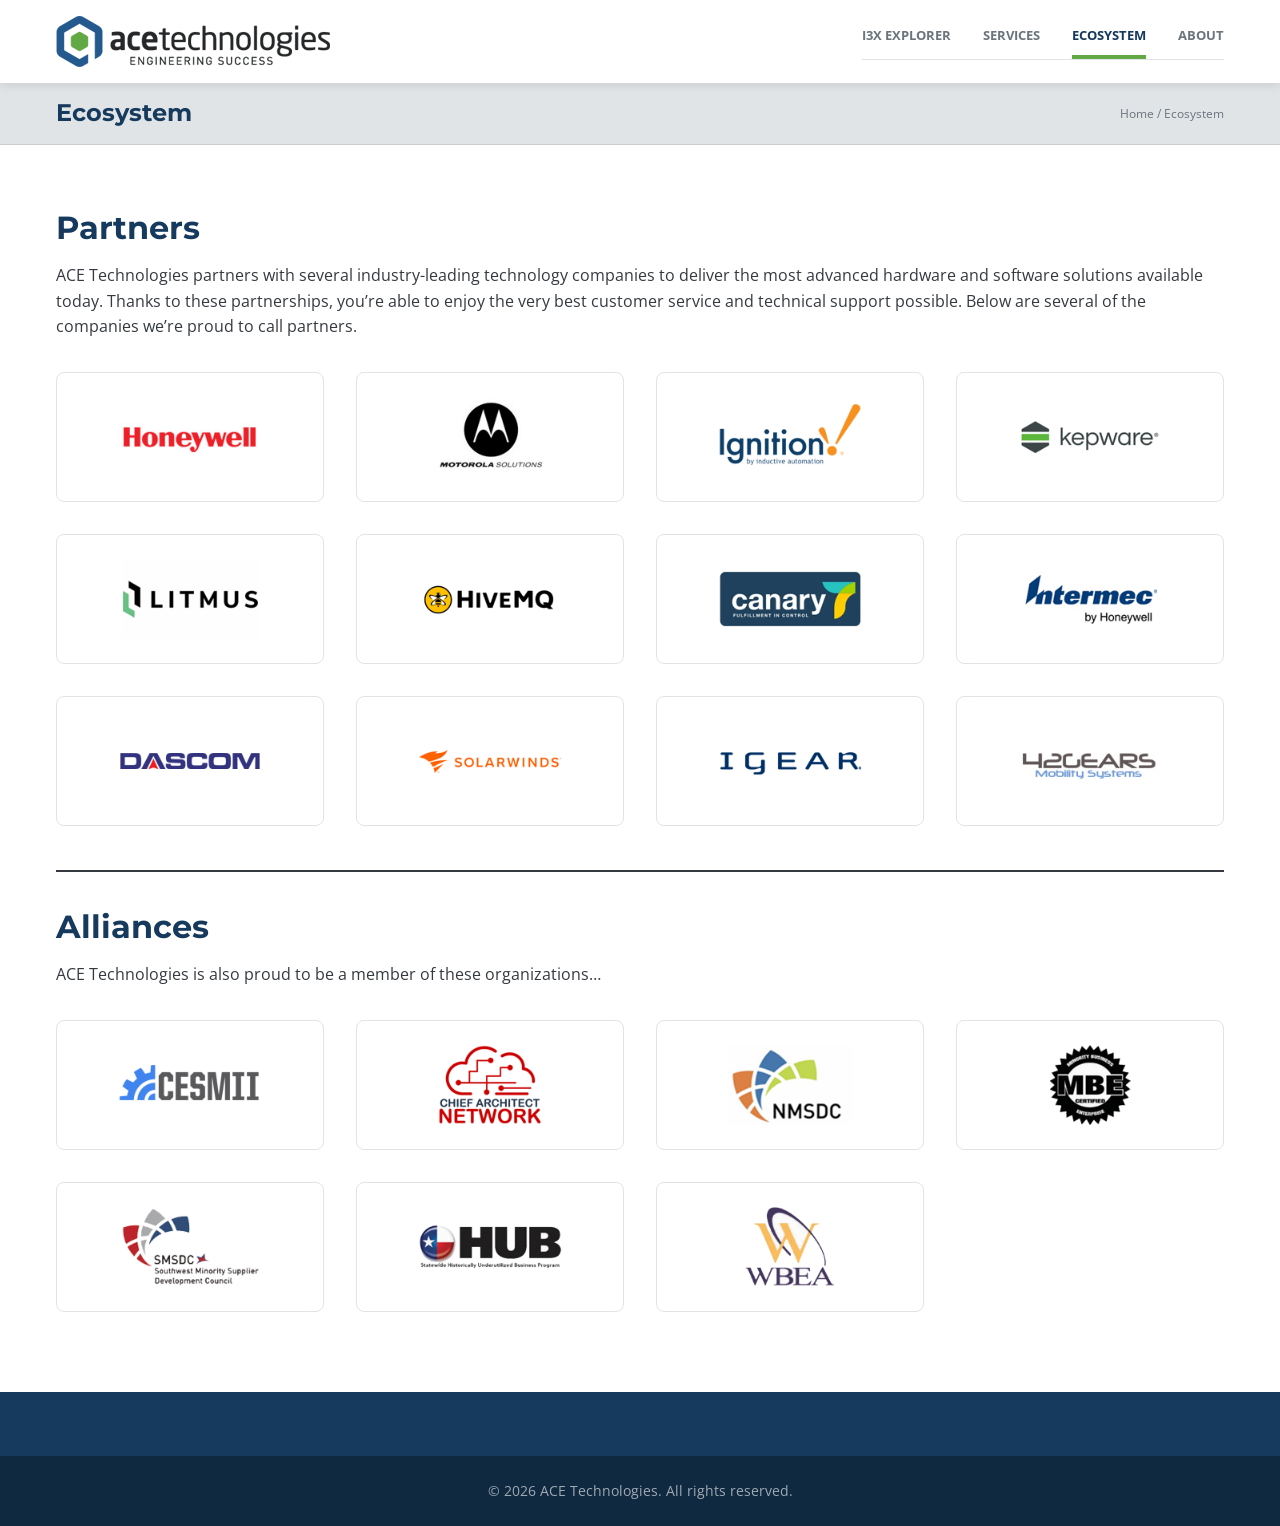
<file: partners/index.html>
<!DOCTYPE html>
<html lang="en-US">
<head>
    <meta charset="UTF-8">
    <meta name="viewport" content="width=device-width, initial-scale=1.0">
    <title>Ecosystem &#8211; ACE Technologies</title>
<style id="wp-img-auto-sizes-contain-inline-css">
img:is([sizes=auto i],[sizes^="auto," i]){contain-intrinsic-size:3000px 1500px}
</style>
<style id="wp-block-library-inline-css">
:root{--wp-block-synced-color:#7a00df;--wp-block-synced-color--rgb:122,0,223;--wp-bound-block-color:var(--wp-block-synced-color);--wp-editor-canvas-background:#ddd;--wp-admin-theme-color:#007cba;--wp-admin-theme-color--rgb:0,124,186;--wp-admin-theme-color-darker-10:#006ba1;--wp-admin-theme-color-darker-10--rgb:0,107,160.5;--wp-admin-theme-color-darker-20:#005a87;--wp-admin-theme-color-darker-20--rgb:0,90,135;--wp-admin-border-width-focus:2px}@media (min-resolution:192dpi){:root{--wp-admin-border-width-focus:1.5px}}.wp-element-button{cursor:pointer}:root .has-very-light-gray-background-color{background-color:#eee}:root .has-very-dark-gray-background-color{background-color:#313131}:root .has-very-light-gray-color{color:#eee}:root .has-very-dark-gray-color{color:#313131}:root .has-vivid-green-cyan-to-vivid-cyan-blue-gradient-background{background:linear-gradient(135deg,#00d084,#0693e3)}:root .has-purple-crush-gradient-background{background:linear-gradient(135deg,#34e2e4,#4721fb 50%,#ab1dfe)}:root .has-hazy-dawn-gradient-background{background:linear-gradient(135deg,#faaca8,#dad0ec)}:root .has-subdued-olive-gradient-background{background:linear-gradient(135deg,#fafae1,#67a671)}:root .has-atomic-cream-gradient-background{background:linear-gradient(135deg,#fdd79a,#004a59)}:root .has-nightshade-gradient-background{background:linear-gradient(135deg,#330968,#31cdcf)}:root .has-midnight-gradient-background{background:linear-gradient(135deg,#020381,#2874fc)}:root{--wp--preset--font-size--normal:16px;--wp--preset--font-size--huge:42px}.has-regular-font-size{font-size:1em}.has-larger-font-size{font-size:2.625em}.has-normal-font-size{font-size:var(--wp--preset--font-size--normal)}.has-huge-font-size{font-size:var(--wp--preset--font-size--huge)}:root .has-text-align-center{text-align:center}:root .has-text-align-left{text-align:left}:root .has-text-align-right{text-align:right}.has-fit-text{white-space:nowrap!important}#end-resizable-editor-section{display:none}.aligncenter{clear:both}.items-justified-left{justify-content:flex-start}.items-justified-center{justify-content:center}.items-justified-right{justify-content:flex-end}.items-justified-space-between{justify-content:space-between}.screen-reader-text{word-wrap:normal!important;border:0;clip-path:inset(50%);height:1px;margin:-1px;overflow:hidden;padding:0;position:absolute;width:1px;word-break:normal!important}.screen-reader-text:focus{background-color:#ddd;clip-path:none;color:#444;display:block;font-size:1em;height:auto;left:5px;line-height:normal;padding:15px 23px 14px;text-decoration:none;top:5px;width:auto;z-index:100000}html :where(.has-border-color){border-style:solid}html :where([style^=border-color],[style*=";border-color"],[style*="; border-color"]){border-style:solid}html :where([style^=border-top-color],[style*=";border-top-color"],[style*="; border-top-color"]){border-top-style:solid}html :where([style^=border-right-color],[style*=";border-right-color"],[style*="; border-right-color"]){border-right-style:solid}html :where([style^=border-bottom-color],[style*=";border-bottom-color"],[style*="; border-bottom-color"]){border-bottom-style:solid}html :where([style^=border-left-color],[style*=";border-left-color"],[style*="; border-left-color"]){border-left-style:solid}html :where([style^=border-width],[style*=";border-width"],[style*="; border-width"]){border-style:solid}html :where([style^=border-top-width],[style*=";border-top-width"],[style*="; border-top-width"]){border-top-style:solid}html :where([style^=border-right-width],[style*=";border-right-width"],[style*="; border-right-width"]){border-right-style:solid}html :where([style^=border-bottom-width],[style*=";border-bottom-width"],[style*="; border-bottom-width"]){border-bottom-style:solid}html :where([style^=border-left-width],[style*=";border-left-width"],[style*="; border-left-width"]){border-left-style:solid}html :where(img[class*=wp-image-]){height:auto;max-width:100%}:where(figure){margin:0 0 1em}html :where(.is-position-sticky){--wp-admin--admin-bar--position-offset:var(--wp-admin--admin-bar--height,0px)}@media screen and (max-width:600px){html :where(.is-position-sticky){--wp-admin--admin-bar--position-offset:0px}}
</style>
<style id="wp-block-heading-inline-css">
h1:where(.wp-block-heading).has-background,h2:where(.wp-block-heading).has-background,h3:where(.wp-block-heading).has-background,h4:where(.wp-block-heading).has-background,h5:where(.wp-block-heading).has-background,h6:where(.wp-block-heading).has-background{padding:1.25em 2.375em}h1.has-text-align-left[style*=writing-mode]:where([style*=vertical-lr]),h1.has-text-align-right[style*=writing-mode]:where([style*=vertical-rl]),h2.has-text-align-left[style*=writing-mode]:where([style*=vertical-lr]),h2.has-text-align-right[style*=writing-mode]:where([style*=vertical-rl]),h3.has-text-align-left[style*=writing-mode]:where([style*=vertical-lr]),h3.has-text-align-right[style*=writing-mode]:where([style*=vertical-rl]),h4.has-text-align-left[style*=writing-mode]:where([style*=vertical-lr]),h4.has-text-align-right[style*=writing-mode]:where([style*=vertical-rl]),h5.has-text-align-left[style*=writing-mode]:where([style*=vertical-lr]),h5.has-text-align-right[style*=writing-mode]:where([style*=vertical-rl]),h6.has-text-align-left[style*=writing-mode]:where([style*=vertical-lr]),h6.has-text-align-right[style*=writing-mode]:where([style*=vertical-rl]){rotate:180deg}
</style>
<style id="wp-block-paragraph-inline-css">
.is-small-text{font-size:.875em}.is-regular-text{font-size:1em}.is-large-text{font-size:2.25em}.is-larger-text{font-size:3em}.has-drop-cap:not(:focus):first-letter{float:left;font-size:8.4em;font-style:normal;font-weight:100;line-height:.68;margin:.05em .1em 0 0;text-transform:uppercase}body.rtl .has-drop-cap:not(:focus):first-letter{float:none;margin-left:.1em}p.has-drop-cap.has-background{overflow:hidden}:root :where(p.has-background){padding:1.25em 2.375em}:where(p.has-text-color:not(.has-link-color)) a{color:inherit}p.has-text-align-left[style*="writing-mode:vertical-lr"],p.has-text-align-right[style*="writing-mode:vertical-rl"]{rotate:180deg}
</style>
<style id="wp-block-separator-inline-css">
@charset "UTF-8";.wp-block-separator{border:none;border-top:2px solid}:root :where(.wp-block-separator.is-style-dots){height:auto;line-height:1;text-align:center}:root :where(.wp-block-separator.is-style-dots):before{color:currentColor;content:"···";font-family:serif;font-size:1.5em;letter-spacing:2em;padding-left:2em}.wp-block-separator.is-style-dots{background:none!important;border:none!important}
</style>

<style id="classic-theme-styles-inline-css">
/*! This file is auto-generated */
.wp-block-button__link{color:#fff;background-color:#32373c;border-radius:9999px;box-shadow:none;text-decoration:none;padding:calc(.667em + 2px) calc(1.333em + 2px);font-size:1.125em}.wp-block-file__button{background:#32373c;color:#fff;text-decoration:none}
</style>

<style id="global-styles-inline-css">
:root{--wp--preset--aspect-ratio--square: 1;--wp--preset--aspect-ratio--4-3: 4/3;--wp--preset--aspect-ratio--3-4: 3/4;--wp--preset--aspect-ratio--3-2: 3/2;--wp--preset--aspect-ratio--2-3: 2/3;--wp--preset--aspect-ratio--16-9: 16/9;--wp--preset--aspect-ratio--9-16: 9/16;--wp--preset--color--black: #000000;--wp--preset--color--cyan-bluish-gray: #abb8c3;--wp--preset--color--white: #ffffff;--wp--preset--color--pale-pink: #f78da7;--wp--preset--color--vivid-red: #cf2e2e;--wp--preset--color--luminous-vivid-orange: #ff6900;--wp--preset--color--luminous-vivid-amber: #fcb900;--wp--preset--color--light-green-cyan: #7bdcb5;--wp--preset--color--vivid-green-cyan: #00d084;--wp--preset--color--pale-cyan-blue: #8ed1fc;--wp--preset--color--vivid-cyan-blue: #0693e3;--wp--preset--color--vivid-purple: #9b51e0;--wp--preset--gradient--vivid-cyan-blue-to-vivid-purple: linear-gradient(135deg,rgb(6,147,227) 0%,rgb(155,81,224) 100%);--wp--preset--gradient--light-green-cyan-to-vivid-green-cyan: linear-gradient(135deg,rgb(122,220,180) 0%,rgb(0,208,130) 100%);--wp--preset--gradient--luminous-vivid-amber-to-luminous-vivid-orange: linear-gradient(135deg,rgb(252,185,0) 0%,rgb(255,105,0) 100%);--wp--preset--gradient--luminous-vivid-orange-to-vivid-red: linear-gradient(135deg,rgb(255,105,0) 0%,rgb(207,46,46) 100%);--wp--preset--gradient--very-light-gray-to-cyan-bluish-gray: linear-gradient(135deg,rgb(238,238,238) 0%,rgb(169,184,195) 100%);--wp--preset--gradient--cool-to-warm-spectrum: linear-gradient(135deg,rgb(74,234,220) 0%,rgb(151,120,209) 20%,rgb(207,42,186) 40%,rgb(238,44,130) 60%,rgb(251,105,98) 80%,rgb(254,248,76) 100%);--wp--preset--gradient--blush-light-purple: linear-gradient(135deg,rgb(255,206,236) 0%,rgb(152,150,240) 100%);--wp--preset--gradient--blush-bordeaux: linear-gradient(135deg,rgb(254,205,165) 0%,rgb(254,45,45) 50%,rgb(107,0,62) 100%);--wp--preset--gradient--luminous-dusk: linear-gradient(135deg,rgb(255,203,112) 0%,rgb(199,81,192) 50%,rgb(65,88,208) 100%);--wp--preset--gradient--pale-ocean: linear-gradient(135deg,rgb(255,245,203) 0%,rgb(182,227,212) 50%,rgb(51,167,181) 100%);--wp--preset--gradient--electric-grass: linear-gradient(135deg,rgb(202,248,128) 0%,rgb(113,206,126) 100%);--wp--preset--gradient--midnight: linear-gradient(135deg,rgb(2,3,129) 0%,rgb(40,116,252) 100%);--wp--preset--font-size--small: 13px;--wp--preset--font-size--medium: 20px;--wp--preset--font-size--large: 36px;--wp--preset--font-size--x-large: 42px;--wp--preset--spacing--20: 0.44rem;--wp--preset--spacing--30: 0.67rem;--wp--preset--spacing--40: 1rem;--wp--preset--spacing--50: 1.5rem;--wp--preset--spacing--60: 2.25rem;--wp--preset--spacing--70: 3.38rem;--wp--preset--spacing--80: 5.06rem;--wp--preset--shadow--natural: 6px 6px 9px rgba(0, 0, 0, 0.2);--wp--preset--shadow--deep: 12px 12px 50px rgba(0, 0, 0, 0.4);--wp--preset--shadow--sharp: 6px 6px 0px rgba(0, 0, 0, 0.2);--wp--preset--shadow--outlined: 6px 6px 0px -3px rgb(255, 255, 255), 6px 6px rgb(0, 0, 0);--wp--preset--shadow--crisp: 6px 6px 0px rgb(0, 0, 0);}.wp-block-button{--wp--preset--dimension--25: 25%;--wp--preset--dimension--50: 50%;--wp--preset--dimension--75: 75%;--wp--preset--dimension--100: 100%;}:where(body) { margin: 0; }:where(.is-layout-flex){gap: 0.5em;}:where(.is-layout-grid){gap: 0.5em;}body .is-layout-flex{display: flex;}.is-layout-flex{flex-wrap: wrap;align-items: center;}.is-layout-flex > :is(*, div){margin: 0;}body .is-layout-grid{display: grid;}.is-layout-grid > :is(*, div){margin: 0;}body{padding-top: 0px;padding-right: 0px;padding-bottom: 0px;padding-left: 0px;}:root :where(.wp-element-button, .wp-block-button__link){background-color: #32373c;border-width: 0;color: #fff;font-family: inherit;font-size: inherit;font-style: inherit;font-weight: inherit;letter-spacing: inherit;line-height: inherit;padding-top: calc(0.667em + 2px);padding-right: calc(1.333em + 2px);padding-bottom: calc(0.667em + 2px);padding-left: calc(1.333em + 2px);text-decoration: none;text-transform: inherit;}.has-black-color{color: var(--wp--preset--color--black) !important;}.has-cyan-bluish-gray-color{color: var(--wp--preset--color--cyan-bluish-gray) !important;}.has-white-color{color: var(--wp--preset--color--white) !important;}.has-pale-pink-color{color: var(--wp--preset--color--pale-pink) !important;}.has-vivid-red-color{color: var(--wp--preset--color--vivid-red) !important;}.has-luminous-vivid-orange-color{color: var(--wp--preset--color--luminous-vivid-orange) !important;}.has-luminous-vivid-amber-color{color: var(--wp--preset--color--luminous-vivid-amber) !important;}.has-light-green-cyan-color{color: var(--wp--preset--color--light-green-cyan) !important;}.has-vivid-green-cyan-color{color: var(--wp--preset--color--vivid-green-cyan) !important;}.has-pale-cyan-blue-color{color: var(--wp--preset--color--pale-cyan-blue) !important;}.has-vivid-cyan-blue-color{color: var(--wp--preset--color--vivid-cyan-blue) !important;}.has-vivid-purple-color{color: var(--wp--preset--color--vivid-purple) !important;}.has-black-background-color{background-color: var(--wp--preset--color--black) !important;}.has-cyan-bluish-gray-background-color{background-color: var(--wp--preset--color--cyan-bluish-gray) !important;}.has-white-background-color{background-color: var(--wp--preset--color--white) !important;}.has-pale-pink-background-color{background-color: var(--wp--preset--color--pale-pink) !important;}.has-vivid-red-background-color{background-color: var(--wp--preset--color--vivid-red) !important;}.has-luminous-vivid-orange-background-color{background-color: var(--wp--preset--color--luminous-vivid-orange) !important;}.has-luminous-vivid-amber-background-color{background-color: var(--wp--preset--color--luminous-vivid-amber) !important;}.has-light-green-cyan-background-color{background-color: var(--wp--preset--color--light-green-cyan) !important;}.has-vivid-green-cyan-background-color{background-color: var(--wp--preset--color--vivid-green-cyan) !important;}.has-pale-cyan-blue-background-color{background-color: var(--wp--preset--color--pale-cyan-blue) !important;}.has-vivid-cyan-blue-background-color{background-color: var(--wp--preset--color--vivid-cyan-blue) !important;}.has-vivid-purple-background-color{background-color: var(--wp--preset--color--vivid-purple) !important;}.has-black-border-color{border-color: var(--wp--preset--color--black) !important;}.has-cyan-bluish-gray-border-color{border-color: var(--wp--preset--color--cyan-bluish-gray) !important;}.has-white-border-color{border-color: var(--wp--preset--color--white) !important;}.has-pale-pink-border-color{border-color: var(--wp--preset--color--pale-pink) !important;}.has-vivid-red-border-color{border-color: var(--wp--preset--color--vivid-red) !important;}.has-luminous-vivid-orange-border-color{border-color: var(--wp--preset--color--luminous-vivid-orange) !important;}.has-luminous-vivid-amber-border-color{border-color: var(--wp--preset--color--luminous-vivid-amber) !important;}.has-light-green-cyan-border-color{border-color: var(--wp--preset--color--light-green-cyan) !important;}.has-vivid-green-cyan-border-color{border-color: var(--wp--preset--color--vivid-green-cyan) !important;}.has-pale-cyan-blue-border-color{border-color: var(--wp--preset--color--pale-cyan-blue) !important;}.has-vivid-cyan-blue-border-color{border-color: var(--wp--preset--color--vivid-cyan-blue) !important;}.has-vivid-purple-border-color{border-color: var(--wp--preset--color--vivid-purple) !important;}.has-vivid-cyan-blue-to-vivid-purple-gradient-background{background: var(--wp--preset--gradient--vivid-cyan-blue-to-vivid-purple) !important;}.has-light-green-cyan-to-vivid-green-cyan-gradient-background{background: var(--wp--preset--gradient--light-green-cyan-to-vivid-green-cyan) !important;}.has-luminous-vivid-amber-to-luminous-vivid-orange-gradient-background{background: var(--wp--preset--gradient--luminous-vivid-amber-to-luminous-vivid-orange) !important;}.has-luminous-vivid-orange-to-vivid-red-gradient-background{background: var(--wp--preset--gradient--luminous-vivid-orange-to-vivid-red) !important;}.has-very-light-gray-to-cyan-bluish-gray-gradient-background{background: var(--wp--preset--gradient--very-light-gray-to-cyan-bluish-gray) !important;}.has-cool-to-warm-spectrum-gradient-background{background: var(--wp--preset--gradient--cool-to-warm-spectrum) !important;}.has-blush-light-purple-gradient-background{background: var(--wp--preset--gradient--blush-light-purple) !important;}.has-blush-bordeaux-gradient-background{background: var(--wp--preset--gradient--blush-bordeaux) !important;}.has-luminous-dusk-gradient-background{background: var(--wp--preset--gradient--luminous-dusk) !important;}.has-pale-ocean-gradient-background{background: var(--wp--preset--gradient--pale-ocean) !important;}.has-electric-grass-gradient-background{background: var(--wp--preset--gradient--electric-grass) !important;}.has-midnight-gradient-background{background: var(--wp--preset--gradient--midnight) !important;}.has-small-font-size{font-size: var(--wp--preset--font-size--small) !important;}.has-medium-font-size{font-size: var(--wp--preset--font-size--medium) !important;}.has-large-font-size{font-size: var(--wp--preset--font-size--large) !important;}.has-x-large-font-size{font-size: var(--wp--preset--font-size--x-large) !important;}
</style>

<link rel='stylesheet' id='ace-google-fonts-css' href='https://fonts.googleapis.com/css2?family=Montserrat:wght@400;500;600;700&#038;family=Open+Sans:wght@400;500;600&#038;display=swap' media='all' />
<link rel='stylesheet' id='ace-style-css' href='../assets/css/style.css' media='all' />
<link rel="icon" href="../assets/uploads/2026/01/cropped-cropped-ACETechnologies-tag-32x32.png" sizes="32x32" />
<link rel="icon" href="../assets/uploads/2026/01/cropped-cropped-ACETechnologies-tag-192x192.png" sizes="192x192" />
<link rel="apple-touch-icon" href="../assets/uploads/2026/01/cropped-cropped-ACETechnologies-tag-180x180.png" />
</head>

<body class="wp-singular page-template-default page page-id-38 wp-embed-responsive wp-theme-ace-technologies singular">

<div id="page" class="site">
    <a class="skip-link screen-reader-text" href="#primary">Skip to content</a>

    <header id="masthead" class="site-header">
        <div class="header-inner">
            <div class="site-branding">
                        <a href="../" class="site-logo" rel="home">
            <img src="../assets/images/ACETechnologies-tag.png" alt="ACE Technologies">
        </a>
                    </div>

            <button class="menu-toggle" aria-controls="primary-menu" aria-expanded="false">
                <span></span>
                <span></span>
                <span></span>
            </button>

            <nav id="site-navigation" class="main-navigation">
                <ul id="primary-menu" class="menu"><li id="menu-item-183" class="menu-item menu-item-type-custom menu-item-object-custom menu-item-183"><a href="../i3x/">I3X Explorer</a></li>
<li id="menu-item-49" class="menu-item menu-item-type-post_type menu-item-object-page menu-item-49"><a href="../services/">Services</a></li>
<li id="menu-item-46" class="menu-item menu-item-type-post_type menu-item-object-page current-menu-item page_item page-item-38 current_page_item menu-item-46"><a href="../partners/" aria-current="page">Ecosystem</a></li>
<li id="menu-item-50" class="menu-item menu-item-type-post_type menu-item-object-page menu-item-50"><a href="../about/">About</a></li>
</ul>            </nav>
        </div>
    </header>

    <div id="content" class="site-content">

<main id="primary" class="site-main">
    <div class="page-header">
        <div class="container">
            <h1>Ecosystem</h1>
            <nav class="breadcrumbs"><a href="../">Home</a> <span class="sep">/</span> <span class="current">Ecosystem</span></nav>        </div>
    </div>

    <div class="page-content">
        <div class="container">
            <div class="content-sidebar-wrap">
                <div class="content-area">
                    
                        <article id="post-38" class="post-38 page type-page status-publish hentry">
                            
                            <div class="entry-content">
                                
<h2 class="wp-block-heading">Partners</h2>



<p class="wp-block-paragraph">ACE Technologies partners with several industry-leading technology companies to deliver the most advanced hardware and software solutions available today. Thanks to these partnerships, you’re able to enjoy the very best customer service and technical support possible. Below are several of the companies we’re proud to call partners.</p>



<style>
  .partner-grid {
      display: grid;
      grid-template-columns: repeat(4, 1fr);
      gap: 2rem;
      padding: 1rem 0;
  }
  .partner-grid .partner-item {
      display: flex;
      align-items: center;
      justify-content: center;
      padding: 1.5rem;
      background: #fff;
      border: 1px solid #e1e4e7;
      border-radius: 8px;
      transition: box-shadow 0.2s ease;
  }
  .partner-grid .partner-item:hover {
      box-shadow: 0 4px 12px rgba(0, 0, 0, 0.1);
  }
  .partner-grid .partner-item img {
      max-width: 100%;
      max-height: 80px;
      width: auto;
      height: auto;
      object-fit: contain;
  }
  @media (max-width: 900px) {
      .partner-grid { grid-template-columns: repeat(3, 1fr); }
  }
  @media (max-width: 600px) {
      .partner-grid { grid-template-columns: repeat(2, 1fr); gap: 1rem; }
      .partner-grid .partner-item { padding: 1rem; }
  }
  </style>

  <div class="partner-grid">
      <div class="partner-item">
          <a href="https://automation.honeywell.com"><img decoding="async" src="../assets/images/honeywell.jpg" alt="Honeywell Automation" title="Honeywell Automation"></a>
      </div>
      <div class="partner-item">
          <a href="https://www.motorolasolutions.com"><img decoding="async" src="../assets/images/motorola.jpg" alt="Motorola Solutions" title="Motorola Solutions"></a>
      </div>
      <div class="partner-item">
          <a href="https://inductiveautomation.com/"><img decoding="async" src="../assets/images/inductive.png" alt="Inductive Ignition" title="Inductive Ignition"></a>
      </div>
      <div class="partner-item">
          <a href="https://www.kepware.com"><img decoding="async" src="../assets/images/kepware.png" alt="Kepware" title="Kepware"></a>
      </div>
      <div class="partner-item">
          <a href="https://litmus.io/"><img decoding="async" src="../assets/images/litmus.png" alt="Litmus" title="Litmus"></a>
      </div>
      <div class="partner-item">
          <a href="https://www.hivemq.com"><img decoding="async" src="../assets/images/hivemq.png" alt="HiveMQ" title="HiveMQ"></a>
      </div>
      <div class="partner-item">
          <a href="https://www.canarylabs.com/"><img decoding="async" src="../assets/images/canary.png" alt="Canary" title="Canary"></a>
      </div>
      <div class="partner-item">
          <a href="https://automation.honeywell.com/us/en/products/productivity-solutions/printers"><img decoding="async" src="../assets/images/intermec.jpg" alt="Intermec"></a>
      </div>
      <div class="partner-item">
          <a href="https://dascom.com/"><img decoding="async" src="../assets/images/dascom.png" alt="Dascom" title="Dascom"></a>
      </div>
      <div class="partner-item">
          <a href="https://www.solarwinds.com/"><img decoding="async" src="../assets/images/solarwinds.png" alt="SolarWinds" title="SolarWinds"></a>
      </div>
      <div class="partner-item">
          <a href="https://www.igear.com/"><img decoding="async" src="../assets/images/igear.png" alt="iGear" title="iGear"></a>
      </div>
      <div class="partner-item">
          <a href="https://www.42gears.com/products/kiosk-software/"><img decoding="async" src="../assets/images/42gears.jpg" alt="42Gears" title="42Gears"></a>
      </div>
  </div>



<hr class="wp-block-separator has-alpha-channel-opacity" style="margin-top:28px"/>



<h2 class="wp-block-heading" style="padding-top:28px">Alliances</h2>



<p class="wp-block-paragraph">ACE Technologies is also proud to be a member of these organizations&#8230;<br></p>



  <div class="partner-grid">
      <div class="partner-item">
          <a href="https://www.cesmii.org"><img decoding="async" src="../assets/images/cesmii.png" alt="CESMII - The Smart Manufacturing Institute" title="CESMII - The Smart Manufacturing Institute"></a>
      </div>
      <div class="partner-item">
          <a href="https://chiefarchitectnetwork.com/"><img decoding="async" src="../assets/images/can.png" alt="Chief Architect Network" title="Chief Architect Network"></a>
      </div>
      <div class="partner-item">
          <a href="https://www.nmsdc.org/"><img decoding="async" src="../assets/images/nmsdc.png" alt="National Minority Supplier Development Council" title="National Minority Supplier Development Council"></a>
      </div>
      <div class="partner-item">
          <img decoding="async" src="../assets/images/mbe-certified.png" alt="Minority Business Enterprise Certified" title="Minority Business Enterprise Certified">
      </div>
      <div class="partner-item">
          <a href="https://www.smsdc.org/"><img decoding="async" src="../assets/images/smsdc.png" alt="Southwest Minority Development Council" title="Southwest Minority Development Council"></a>
      </div>
      <div class="partner-item">
          <img decoding="async" src="../assets/images/hub.png" alt="Historically Underutilized Business Program" title="Historically Underutilized Business Program">
      </div>
      <div class="partner-item">
          <img decoding="async" src="../assets/images/wbea.png" alt="Women's Business Enterprise Alliance" title="Women's Business Enterprise Alliance">
      </div>
  </div>
                            </div>
                        </article>

                        
                                    </div>
            </div>
        </div>
    </div>
</main>

    </div><!-- #content -->

    <footer id="colophon" class="site-footer">


        <div class="footer-bottom">
            <div class="container">
                <p>&copy; 2026 ACE Technologies. All rights reserved.</p>
            </div>
        </div>
    </footer>
</div><!-- #page -->

<script id="ace-navigation-js" src="../assets/js/navigation.js"></script>
<script id="ace-slider-js" src="../assets/js/slider.js"></script>
<script>
// Opened from disk (file://): point directory links at their index.html.
if (location.protocol === 'file:') {
    document.querySelectorAll('a[href]').forEach(function (a) {
        var h = a.getAttribute('href');
        if (!/^[a-z]+:|^#/i.test(h) && /(^|\/)(#.*)?$/.test(h)) {
            a.setAttribute('href', h.replace(/(#.*)?$/, function (hash) { return 'index.html' + hash; }));
        }
    });
}
</script>
</body>
</html>
</file>
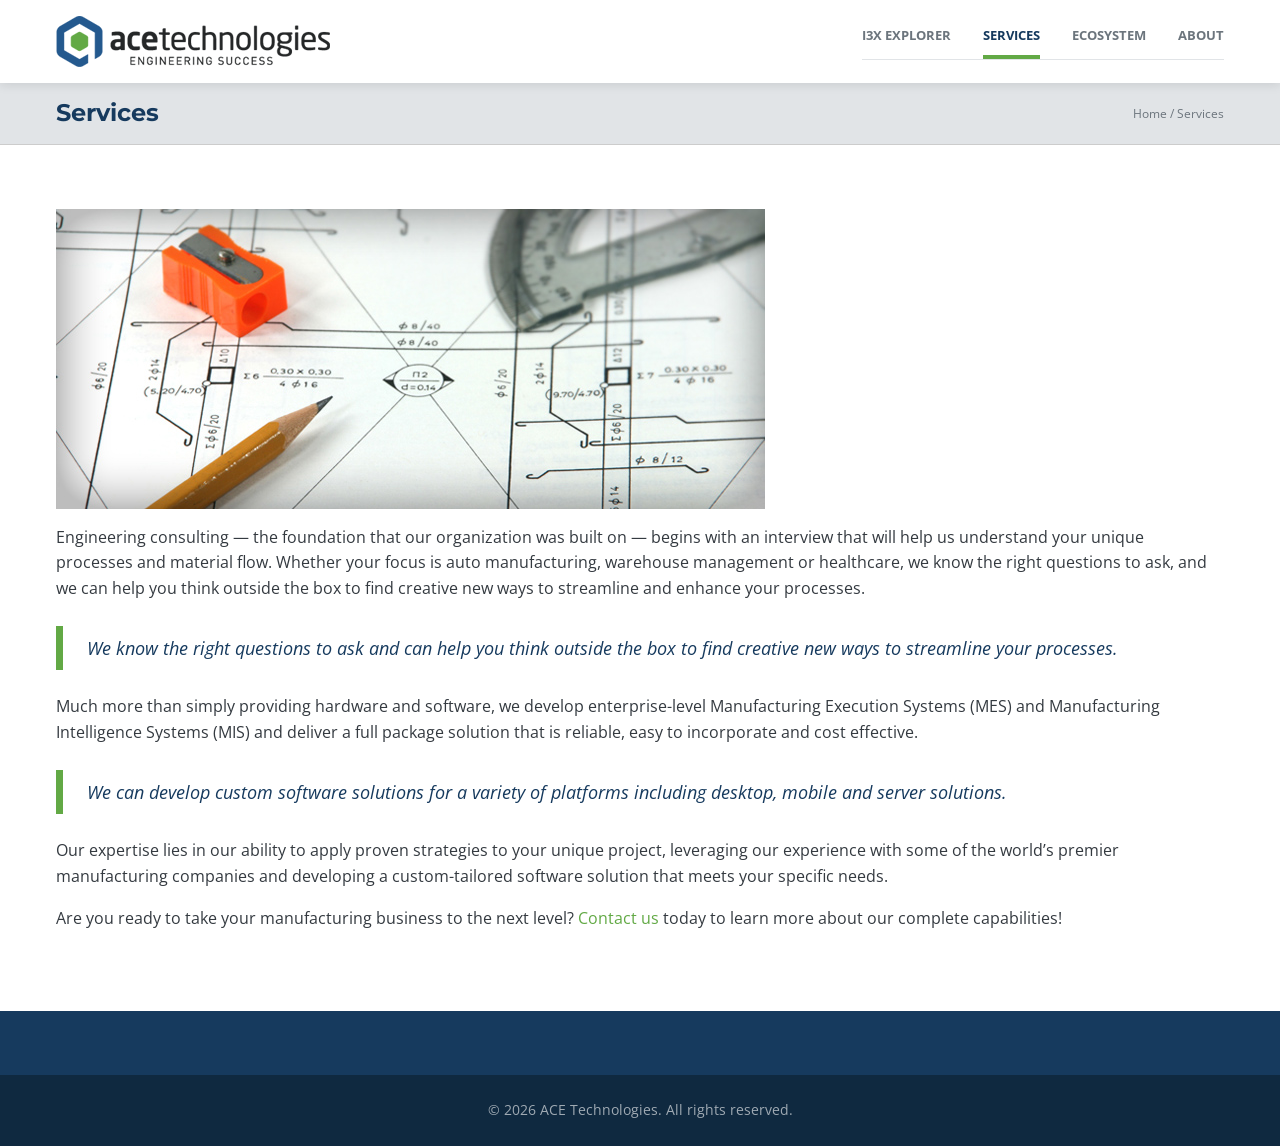
<file: services/index.html>
<!DOCTYPE html>
<html lang="en-US">
<head>
    <meta charset="UTF-8">
    <meta name="viewport" content="width=device-width, initial-scale=1.0">
    <title>Services &#8211; ACE Technologies</title>
<style id="wp-img-auto-sizes-contain-inline-css">
img:is([sizes=auto i],[sizes^="auto," i]){contain-intrinsic-size:3000px 1500px}
</style>
<style id="wp-block-library-inline-css">
:root{--wp-block-synced-color:#7a00df;--wp-block-synced-color--rgb:122,0,223;--wp-bound-block-color:var(--wp-block-synced-color);--wp-editor-canvas-background:#ddd;--wp-admin-theme-color:#007cba;--wp-admin-theme-color--rgb:0,124,186;--wp-admin-theme-color-darker-10:#006ba1;--wp-admin-theme-color-darker-10--rgb:0,107,160.5;--wp-admin-theme-color-darker-20:#005a87;--wp-admin-theme-color-darker-20--rgb:0,90,135;--wp-admin-border-width-focus:2px}@media (min-resolution:192dpi){:root{--wp-admin-border-width-focus:1.5px}}.wp-element-button{cursor:pointer}:root .has-very-light-gray-background-color{background-color:#eee}:root .has-very-dark-gray-background-color{background-color:#313131}:root .has-very-light-gray-color{color:#eee}:root .has-very-dark-gray-color{color:#313131}:root .has-vivid-green-cyan-to-vivid-cyan-blue-gradient-background{background:linear-gradient(135deg,#00d084,#0693e3)}:root .has-purple-crush-gradient-background{background:linear-gradient(135deg,#34e2e4,#4721fb 50%,#ab1dfe)}:root .has-hazy-dawn-gradient-background{background:linear-gradient(135deg,#faaca8,#dad0ec)}:root .has-subdued-olive-gradient-background{background:linear-gradient(135deg,#fafae1,#67a671)}:root .has-atomic-cream-gradient-background{background:linear-gradient(135deg,#fdd79a,#004a59)}:root .has-nightshade-gradient-background{background:linear-gradient(135deg,#330968,#31cdcf)}:root .has-midnight-gradient-background{background:linear-gradient(135deg,#020381,#2874fc)}:root{--wp--preset--font-size--normal:16px;--wp--preset--font-size--huge:42px}.has-regular-font-size{font-size:1em}.has-larger-font-size{font-size:2.625em}.has-normal-font-size{font-size:var(--wp--preset--font-size--normal)}.has-huge-font-size{font-size:var(--wp--preset--font-size--huge)}:root .has-text-align-center{text-align:center}:root .has-text-align-left{text-align:left}:root .has-text-align-right{text-align:right}.has-fit-text{white-space:nowrap!important}#end-resizable-editor-section{display:none}.aligncenter{clear:both}.items-justified-left{justify-content:flex-start}.items-justified-center{justify-content:center}.items-justified-right{justify-content:flex-end}.items-justified-space-between{justify-content:space-between}.screen-reader-text{word-wrap:normal!important;border:0;clip-path:inset(50%);height:1px;margin:-1px;overflow:hidden;padding:0;position:absolute;width:1px;word-break:normal!important}.screen-reader-text:focus{background-color:#ddd;clip-path:none;color:#444;display:block;font-size:1em;height:auto;left:5px;line-height:normal;padding:15px 23px 14px;text-decoration:none;top:5px;width:auto;z-index:100000}html :where(.has-border-color){border-style:solid}html :where([style^=border-color],[style*=";border-color"],[style*="; border-color"]){border-style:solid}html :where([style^=border-top-color],[style*=";border-top-color"],[style*="; border-top-color"]){border-top-style:solid}html :where([style^=border-right-color],[style*=";border-right-color"],[style*="; border-right-color"]){border-right-style:solid}html :where([style^=border-bottom-color],[style*=";border-bottom-color"],[style*="; border-bottom-color"]){border-bottom-style:solid}html :where([style^=border-left-color],[style*=";border-left-color"],[style*="; border-left-color"]){border-left-style:solid}html :where([style^=border-width],[style*=";border-width"],[style*="; border-width"]){border-style:solid}html :where([style^=border-top-width],[style*=";border-top-width"],[style*="; border-top-width"]){border-top-style:solid}html :where([style^=border-right-width],[style*=";border-right-width"],[style*="; border-right-width"]){border-right-style:solid}html :where([style^=border-bottom-width],[style*=";border-bottom-width"],[style*="; border-bottom-width"]){border-bottom-style:solid}html :where([style^=border-left-width],[style*=";border-left-width"],[style*="; border-left-width"]){border-left-style:solid}html :where(img[class*=wp-image-]){height:auto;max-width:100%}:where(figure){margin:0 0 1em}html :where(.is-position-sticky){--wp-admin--admin-bar--position-offset:var(--wp-admin--admin-bar--height,0px)}@media screen and (max-width:600px){html :where(.is-position-sticky){--wp-admin--admin-bar--position-offset:0px}}
</style>
<style id="wp-block-image-inline-css">
.wp-block-image>a,.wp-block-image>figure>a{display:inline-block}.wp-block-image img{box-sizing:border-box;height:auto;max-width:100%;vertical-align:bottom}@media not (prefers-reduced-motion){.wp-block-image img.hide{visibility:hidden}.wp-block-image img.show{animation:show-content-image .4s}}.wp-block-image[style*=border-radius] img,.wp-block-image[style*=border-radius]>a{border-radius:inherit}.wp-block-image.has-custom-border img{box-sizing:border-box}.wp-block-image.aligncenter{text-align:center}.wp-block-image.alignfull>a,.wp-block-image.alignwide>a{width:100%}.wp-block-image.alignfull img,.wp-block-image.alignwide img{height:auto;width:100%}.wp-block-image .aligncenter,.wp-block-image .alignleft,.wp-block-image .alignright,.wp-block-image.aligncenter,.wp-block-image.alignleft,.wp-block-image.alignright{display:table}.wp-block-image .aligncenter>figcaption,.wp-block-image .alignleft>figcaption,.wp-block-image .alignright>figcaption,.wp-block-image.aligncenter>figcaption,.wp-block-image.alignleft>figcaption,.wp-block-image.alignright>figcaption{caption-side:bottom;display:table-caption}.wp-block-image .alignleft{float:left;margin:.5em 1em .5em 0}.wp-block-image .alignright{float:right;margin:.5em 0 .5em 1em}.wp-block-image .aligncenter{margin-left:auto;margin-right:auto}.wp-block-image :where(figcaption){margin-bottom:1em;margin-top:.5em}.wp-block-image.is-style-circle-mask img{border-radius:9999px}@supports ((-webkit-mask-image:none) or (mask-image:none)) or (-webkit-mask-image:none){.wp-block-image.is-style-circle-mask img{border-radius:0;-webkit-mask-image:url('data:image/svg+xml;utf8,<svg viewBox="0 0 100 100" xmlns="http://www.w3.org/2000/svg"><circle cx="50" cy="50" r="50"/></svg>');mask-image:url('data:image/svg+xml;utf8,<svg viewBox="0 0 100 100" xmlns="http://www.w3.org/2000/svg"><circle cx="50" cy="50" r="50"/></svg>');mask-mode:alpha;-webkit-mask-position:center;mask-position:center;-webkit-mask-repeat:no-repeat;mask-repeat:no-repeat;-webkit-mask-size:contain;mask-size:contain}}:root :where(.wp-block-image.is-style-rounded img,.wp-block-image .is-style-rounded img){border-radius:9999px}.wp-block-image figure{margin:0}.wp-lightbox-container{display:flex;flex-direction:column;position:relative}.wp-lightbox-container img{cursor:zoom-in}.wp-lightbox-container img:hover+button{opacity:1}.wp-lightbox-container button{align-items:center;backdrop-filter:blur(16px) saturate(180%);background-color:rgba(90,90,90,.25);border:none;border-radius:4px;cursor:zoom-in;display:flex;height:20px;justify-content:center;opacity:0;padding:0;position:absolute;right:16px;text-align:center;top:16px;width:20px;z-index:100}@media not (prefers-reduced-motion){.wp-lightbox-container button{transition:opacity .2s ease}}.wp-lightbox-container button:focus-visible{outline:3px auto rgba(90,90,90,.25);outline:3px auto -webkit-focus-ring-color;outline-offset:3px}.wp-lightbox-container button:hover{cursor:pointer;opacity:1}.wp-lightbox-container button:focus{opacity:1}.wp-lightbox-container button:focus,.wp-lightbox-container button:hover,.wp-lightbox-container button:not(:hover):not(:active):not(.has-background){background-color:rgba(90,90,90,.25);border:none}.wp-lightbox-overlay{box-sizing:border-box;cursor:zoom-out;height:100vh;left:0;overflow:hidden;position:fixed;top:0;visibility:hidden;width:100%;z-index:100000}.wp-lightbox-overlay .wp-lightbox-close-button{align-items:center;cursor:pointer;display:flex;font-family:inherit;gap:8px;justify-content:center;line-height:1;min-height:40px;min-width:40px;padding:0 4px;position:absolute;right:calc(env(safe-area-inset-right) + 16px);top:calc(env(safe-area-inset-top) + 16px);z-index:5000000}.wp-lightbox-overlay .wp-lightbox-close-button:focus,.wp-lightbox-overlay .wp-lightbox-close-button:hover,.wp-lightbox-overlay .wp-lightbox-close-button:not(:hover):not(:active):not(.has-background){background:none;border:none}.wp-lightbox-overlay .wp-lightbox-close-button:has(.wp-lightbox-close-text:not([hidden])) .wp-lightbox-close-icon svg{height:1em;width:1em}.wp-lightbox-overlay .wp-lightbox-close-icon svg{display:block}.wp-lightbox-overlay .wp-lightbox-navigation-button-next,.wp-lightbox-overlay .wp-lightbox-navigation-button-prev{align-items:center;bottom:16px;cursor:pointer;display:flex;font-family:inherit;gap:4px;justify-content:center;line-height:1;min-height:40px;min-width:40px;padding:0 8px;position:absolute;z-index:2000002}.wp-lightbox-overlay .wp-lightbox-navigation-button-next[hidden],.wp-lightbox-overlay .wp-lightbox-navigation-button-prev[hidden]{display:none}@media (min-width:960px){.wp-lightbox-overlay .wp-lightbox-navigation-button-next,.wp-lightbox-overlay .wp-lightbox-navigation-button-prev{bottom:50%;transform:translateY(-50%)}}.wp-lightbox-overlay .wp-lightbox-navigation-button-next:focus,.wp-lightbox-overlay .wp-lightbox-navigation-button-next:hover,.wp-lightbox-overlay .wp-lightbox-navigation-button-next:not(:hover):not(:active):not(.has-background),.wp-lightbox-overlay .wp-lightbox-navigation-button-prev:focus,.wp-lightbox-overlay .wp-lightbox-navigation-button-prev:hover,.wp-lightbox-overlay .wp-lightbox-navigation-button-prev:not(:hover):not(:active):not(.has-background){background:none;border:none;padding:0 8px}.wp-lightbox-overlay .wp-lightbox-navigation-button-next:has(.wp-lightbox-navigation-text:not([hidden])) .wp-lightbox-navigation-icon svg,.wp-lightbox-overlay .wp-lightbox-navigation-button-prev:has(.wp-lightbox-navigation-text:not([hidden])) .wp-lightbox-navigation-icon svg{display:block;height:1.5em;width:1.5em}.wp-lightbox-overlay .wp-lightbox-navigation-button-prev{left:calc(env(safe-area-inset-left) + 16px)}.wp-lightbox-overlay .wp-lightbox-navigation-button-next{right:calc(env(safe-area-inset-right) + 16px)}.wp-lightbox-overlay .wp-lightbox-navigation-icon svg{vertical-align:middle}.wp-lightbox-overlay .lightbox-image-container{height:var(--wp--lightbox-container-height);left:50%;overflow:hidden;position:absolute;top:50%;transform:translate(-50%,-50%);transform-origin:top left;width:var(--wp--lightbox-container-width);z-index:2000001}.wp-lightbox-overlay .wp-block-image{align-items:center;box-sizing:border-box;display:flex;height:100%;justify-content:center;margin:0;position:relative;transform-origin:0 0;width:100%;z-index:3000000}.wp-lightbox-overlay .wp-block-image img{height:var(--wp--lightbox-image-height);min-height:var(--wp--lightbox-image-height);min-width:var(--wp--lightbox-image-width);width:var(--wp--lightbox-image-width)}.wp-lightbox-overlay .wp-block-image figcaption{display:none}.wp-lightbox-overlay button{background:none;border:none}.wp-lightbox-overlay .scrim{background-color:#fff;height:100%;opacity:.9;position:absolute;width:100%;z-index:2000000}.wp-lightbox-overlay.active{visibility:visible}@media not (prefers-reduced-motion){.wp-lightbox-overlay.active{animation:turn-on-visibility .25s both}.wp-lightbox-overlay.active img{animation:turn-on-visibility .35s both}.wp-lightbox-overlay.show-closing-animation:not(.active){animation:turn-off-visibility .35s both}.wp-lightbox-overlay.show-closing-animation:not(.active) img{animation:turn-off-visibility .25s both}.wp-lightbox-overlay.zoom.active{animation:none;opacity:1;visibility:visible}.wp-lightbox-overlay.zoom.active .lightbox-image-container{animation:lightbox-zoom-in .4s}.wp-lightbox-overlay.zoom.active .lightbox-image-container img{animation:none}.wp-lightbox-overlay.zoom.active .scrim{animation:turn-on-visibility .4s forwards}.wp-lightbox-overlay.zoom.show-closing-animation:not(.active){animation:none}.wp-lightbox-overlay.zoom.show-closing-animation:not(.active) .lightbox-image-container{animation:lightbox-zoom-out .4s}.wp-lightbox-overlay.zoom.show-closing-animation:not(.active) .lightbox-image-container img{animation:none}.wp-lightbox-overlay.zoom.show-closing-animation:not(.active) .scrim{animation:turn-off-visibility .4s forwards}}@keyframes show-content-image{0%{visibility:hidden}99%{visibility:hidden}to{visibility:visible}}@keyframes turn-on-visibility{0%{opacity:0}to{opacity:1}}@keyframes turn-off-visibility{0%{opacity:1;visibility:visible}99%{opacity:0;visibility:visible}to{opacity:0;visibility:hidden}}@keyframes lightbox-zoom-in{0%{transform:translate(calc((-100vw + var(--wp--lightbox-scrollbar-width))/2 + var(--wp--lightbox-initial-left-position)),calc(-50vh + var(--wp--lightbox-initial-top-position))) scale(var(--wp--lightbox-scale))}to{transform:translate(-50%,-50%) scale(1)}}@keyframes lightbox-zoom-out{0%{transform:translate(-50%,-50%) scale(1);visibility:visible}99%{visibility:visible}to{transform:translate(calc((-100vw + var(--wp--lightbox-scrollbar-width))/2 + var(--wp--lightbox-initial-left-position)),calc(-50vh + var(--wp--lightbox-initial-top-position))) scale(var(--wp--lightbox-scale));visibility:hidden}}
</style>
<style id="wp-block-paragraph-inline-css">
.is-small-text{font-size:.875em}.is-regular-text{font-size:1em}.is-large-text{font-size:2.25em}.is-larger-text{font-size:3em}.has-drop-cap:not(:focus):first-letter{float:left;font-size:8.4em;font-style:normal;font-weight:100;line-height:.68;margin:.05em .1em 0 0;text-transform:uppercase}body.rtl .has-drop-cap:not(:focus):first-letter{float:none;margin-left:.1em}p.has-drop-cap.has-background{overflow:hidden}:root :where(p.has-background){padding:1.25em 2.375em}:where(p.has-text-color:not(.has-link-color)) a{color:inherit}p.has-text-align-left[style*="writing-mode:vertical-lr"],p.has-text-align-right[style*="writing-mode:vertical-rl"]{rotate:180deg}
</style>
<style id="wp-block-quote-inline-css">
.wp-block-quote{box-sizing:border-box;overflow-wrap:break-word}.wp-block-quote.is-large:where(:not(.is-style-plain)),.wp-block-quote.is-style-large:where(:not(.is-style-plain)){margin-bottom:1em;padding:0 1em}.wp-block-quote.is-large:where(:not(.is-style-plain)) p,.wp-block-quote.is-style-large:where(:not(.is-style-plain)) p{font-size:1.5em;font-style:italic;line-height:1.6}.wp-block-quote.is-large:where(:not(.is-style-plain)) cite,.wp-block-quote.is-large:where(:not(.is-style-plain)) footer,.wp-block-quote.is-style-large:where(:not(.is-style-plain)) cite,.wp-block-quote.is-style-large:where(:not(.is-style-plain)) footer{font-size:1.125em;text-align:right}.wp-block-quote>cite{display:block}
</style>

<style id="classic-theme-styles-inline-css">
/*! This file is auto-generated */
.wp-block-button__link{color:#fff;background-color:#32373c;border-radius:9999px;box-shadow:none;text-decoration:none;padding:calc(.667em + 2px) calc(1.333em + 2px);font-size:1.125em}.wp-block-file__button{background:#32373c;color:#fff;text-decoration:none}
</style>

<style id="global-styles-inline-css">
:root{--wp--preset--aspect-ratio--square: 1;--wp--preset--aspect-ratio--4-3: 4/3;--wp--preset--aspect-ratio--3-4: 3/4;--wp--preset--aspect-ratio--3-2: 3/2;--wp--preset--aspect-ratio--2-3: 2/3;--wp--preset--aspect-ratio--16-9: 16/9;--wp--preset--aspect-ratio--9-16: 9/16;--wp--preset--color--black: #000000;--wp--preset--color--cyan-bluish-gray: #abb8c3;--wp--preset--color--white: #ffffff;--wp--preset--color--pale-pink: #f78da7;--wp--preset--color--vivid-red: #cf2e2e;--wp--preset--color--luminous-vivid-orange: #ff6900;--wp--preset--color--luminous-vivid-amber: #fcb900;--wp--preset--color--light-green-cyan: #7bdcb5;--wp--preset--color--vivid-green-cyan: #00d084;--wp--preset--color--pale-cyan-blue: #8ed1fc;--wp--preset--color--vivid-cyan-blue: #0693e3;--wp--preset--color--vivid-purple: #9b51e0;--wp--preset--gradient--vivid-cyan-blue-to-vivid-purple: linear-gradient(135deg,rgb(6,147,227) 0%,rgb(155,81,224) 100%);--wp--preset--gradient--light-green-cyan-to-vivid-green-cyan: linear-gradient(135deg,rgb(122,220,180) 0%,rgb(0,208,130) 100%);--wp--preset--gradient--luminous-vivid-amber-to-luminous-vivid-orange: linear-gradient(135deg,rgb(252,185,0) 0%,rgb(255,105,0) 100%);--wp--preset--gradient--luminous-vivid-orange-to-vivid-red: linear-gradient(135deg,rgb(255,105,0) 0%,rgb(207,46,46) 100%);--wp--preset--gradient--very-light-gray-to-cyan-bluish-gray: linear-gradient(135deg,rgb(238,238,238) 0%,rgb(169,184,195) 100%);--wp--preset--gradient--cool-to-warm-spectrum: linear-gradient(135deg,rgb(74,234,220) 0%,rgb(151,120,209) 20%,rgb(207,42,186) 40%,rgb(238,44,130) 60%,rgb(251,105,98) 80%,rgb(254,248,76) 100%);--wp--preset--gradient--blush-light-purple: linear-gradient(135deg,rgb(255,206,236) 0%,rgb(152,150,240) 100%);--wp--preset--gradient--blush-bordeaux: linear-gradient(135deg,rgb(254,205,165) 0%,rgb(254,45,45) 50%,rgb(107,0,62) 100%);--wp--preset--gradient--luminous-dusk: linear-gradient(135deg,rgb(255,203,112) 0%,rgb(199,81,192) 50%,rgb(65,88,208) 100%);--wp--preset--gradient--pale-ocean: linear-gradient(135deg,rgb(255,245,203) 0%,rgb(182,227,212) 50%,rgb(51,167,181) 100%);--wp--preset--gradient--electric-grass: linear-gradient(135deg,rgb(202,248,128) 0%,rgb(113,206,126) 100%);--wp--preset--gradient--midnight: linear-gradient(135deg,rgb(2,3,129) 0%,rgb(40,116,252) 100%);--wp--preset--font-size--small: 13px;--wp--preset--font-size--medium: 20px;--wp--preset--font-size--large: 36px;--wp--preset--font-size--x-large: 42px;--wp--preset--spacing--20: 0.44rem;--wp--preset--spacing--30: 0.67rem;--wp--preset--spacing--40: 1rem;--wp--preset--spacing--50: 1.5rem;--wp--preset--spacing--60: 2.25rem;--wp--preset--spacing--70: 3.38rem;--wp--preset--spacing--80: 5.06rem;--wp--preset--shadow--natural: 6px 6px 9px rgba(0, 0, 0, 0.2);--wp--preset--shadow--deep: 12px 12px 50px rgba(0, 0, 0, 0.4);--wp--preset--shadow--sharp: 6px 6px 0px rgba(0, 0, 0, 0.2);--wp--preset--shadow--outlined: 6px 6px 0px -3px rgb(255, 255, 255), 6px 6px rgb(0, 0, 0);--wp--preset--shadow--crisp: 6px 6px 0px rgb(0, 0, 0);}.wp-block-button{--wp--preset--dimension--25: 25%;--wp--preset--dimension--50: 50%;--wp--preset--dimension--75: 75%;--wp--preset--dimension--100: 100%;}:where(body) { margin: 0; }:where(.is-layout-flex){gap: 0.5em;}:where(.is-layout-grid){gap: 0.5em;}body .is-layout-flex{display: flex;}.is-layout-flex{flex-wrap: wrap;align-items: center;}.is-layout-flex > :is(*, div){margin: 0;}body .is-layout-grid{display: grid;}.is-layout-grid > :is(*, div){margin: 0;}body{padding-top: 0px;padding-right: 0px;padding-bottom: 0px;padding-left: 0px;}:root :where(.wp-element-button, .wp-block-button__link){background-color: #32373c;border-width: 0;color: #fff;font-family: inherit;font-size: inherit;font-style: inherit;font-weight: inherit;letter-spacing: inherit;line-height: inherit;padding-top: calc(0.667em + 2px);padding-right: calc(1.333em + 2px);padding-bottom: calc(0.667em + 2px);padding-left: calc(1.333em + 2px);text-decoration: none;text-transform: inherit;}.has-black-color{color: var(--wp--preset--color--black) !important;}.has-cyan-bluish-gray-color{color: var(--wp--preset--color--cyan-bluish-gray) !important;}.has-white-color{color: var(--wp--preset--color--white) !important;}.has-pale-pink-color{color: var(--wp--preset--color--pale-pink) !important;}.has-vivid-red-color{color: var(--wp--preset--color--vivid-red) !important;}.has-luminous-vivid-orange-color{color: var(--wp--preset--color--luminous-vivid-orange) !important;}.has-luminous-vivid-amber-color{color: var(--wp--preset--color--luminous-vivid-amber) !important;}.has-light-green-cyan-color{color: var(--wp--preset--color--light-green-cyan) !important;}.has-vivid-green-cyan-color{color: var(--wp--preset--color--vivid-green-cyan) !important;}.has-pale-cyan-blue-color{color: var(--wp--preset--color--pale-cyan-blue) !important;}.has-vivid-cyan-blue-color{color: var(--wp--preset--color--vivid-cyan-blue) !important;}.has-vivid-purple-color{color: var(--wp--preset--color--vivid-purple) !important;}.has-black-background-color{background-color: var(--wp--preset--color--black) !important;}.has-cyan-bluish-gray-background-color{background-color: var(--wp--preset--color--cyan-bluish-gray) !important;}.has-white-background-color{background-color: var(--wp--preset--color--white) !important;}.has-pale-pink-background-color{background-color: var(--wp--preset--color--pale-pink) !important;}.has-vivid-red-background-color{background-color: var(--wp--preset--color--vivid-red) !important;}.has-luminous-vivid-orange-background-color{background-color: var(--wp--preset--color--luminous-vivid-orange) !important;}.has-luminous-vivid-amber-background-color{background-color: var(--wp--preset--color--luminous-vivid-amber) !important;}.has-light-green-cyan-background-color{background-color: var(--wp--preset--color--light-green-cyan) !important;}.has-vivid-green-cyan-background-color{background-color: var(--wp--preset--color--vivid-green-cyan) !important;}.has-pale-cyan-blue-background-color{background-color: var(--wp--preset--color--pale-cyan-blue) !important;}.has-vivid-cyan-blue-background-color{background-color: var(--wp--preset--color--vivid-cyan-blue) !important;}.has-vivid-purple-background-color{background-color: var(--wp--preset--color--vivid-purple) !important;}.has-black-border-color{border-color: var(--wp--preset--color--black) !important;}.has-cyan-bluish-gray-border-color{border-color: var(--wp--preset--color--cyan-bluish-gray) !important;}.has-white-border-color{border-color: var(--wp--preset--color--white) !important;}.has-pale-pink-border-color{border-color: var(--wp--preset--color--pale-pink) !important;}.has-vivid-red-border-color{border-color: var(--wp--preset--color--vivid-red) !important;}.has-luminous-vivid-orange-border-color{border-color: var(--wp--preset--color--luminous-vivid-orange) !important;}.has-luminous-vivid-amber-border-color{border-color: var(--wp--preset--color--luminous-vivid-amber) !important;}.has-light-green-cyan-border-color{border-color: var(--wp--preset--color--light-green-cyan) !important;}.has-vivid-green-cyan-border-color{border-color: var(--wp--preset--color--vivid-green-cyan) !important;}.has-pale-cyan-blue-border-color{border-color: var(--wp--preset--color--pale-cyan-blue) !important;}.has-vivid-cyan-blue-border-color{border-color: var(--wp--preset--color--vivid-cyan-blue) !important;}.has-vivid-purple-border-color{border-color: var(--wp--preset--color--vivid-purple) !important;}.has-vivid-cyan-blue-to-vivid-purple-gradient-background{background: var(--wp--preset--gradient--vivid-cyan-blue-to-vivid-purple) !important;}.has-light-green-cyan-to-vivid-green-cyan-gradient-background{background: var(--wp--preset--gradient--light-green-cyan-to-vivid-green-cyan) !important;}.has-luminous-vivid-amber-to-luminous-vivid-orange-gradient-background{background: var(--wp--preset--gradient--luminous-vivid-amber-to-luminous-vivid-orange) !important;}.has-luminous-vivid-orange-to-vivid-red-gradient-background{background: var(--wp--preset--gradient--luminous-vivid-orange-to-vivid-red) !important;}.has-very-light-gray-to-cyan-bluish-gray-gradient-background{background: var(--wp--preset--gradient--very-light-gray-to-cyan-bluish-gray) !important;}.has-cool-to-warm-spectrum-gradient-background{background: var(--wp--preset--gradient--cool-to-warm-spectrum) !important;}.has-blush-light-purple-gradient-background{background: var(--wp--preset--gradient--blush-light-purple) !important;}.has-blush-bordeaux-gradient-background{background: var(--wp--preset--gradient--blush-bordeaux) !important;}.has-luminous-dusk-gradient-background{background: var(--wp--preset--gradient--luminous-dusk) !important;}.has-pale-ocean-gradient-background{background: var(--wp--preset--gradient--pale-ocean) !important;}.has-electric-grass-gradient-background{background: var(--wp--preset--gradient--electric-grass) !important;}.has-midnight-gradient-background{background: var(--wp--preset--gradient--midnight) !important;}.has-small-font-size{font-size: var(--wp--preset--font-size--small) !important;}.has-medium-font-size{font-size: var(--wp--preset--font-size--medium) !important;}.has-large-font-size{font-size: var(--wp--preset--font-size--large) !important;}.has-x-large-font-size{font-size: var(--wp--preset--font-size--x-large) !important;}
</style>

<link rel='stylesheet' id='ace-google-fonts-css' href='https://fonts.googleapis.com/css2?family=Montserrat:wght@400;500;600;700&#038;family=Open+Sans:wght@400;500;600&#038;display=swap' media='all' />
<link rel='stylesheet' id='ace-style-css' href='../assets/css/style.css' media='all' />
<link rel="icon" href="../assets/uploads/2026/01/cropped-cropped-ACETechnologies-tag-32x32.png" sizes="32x32" />
<link rel="icon" href="../assets/uploads/2026/01/cropped-cropped-ACETechnologies-tag-192x192.png" sizes="192x192" />
<link rel="apple-touch-icon" href="../assets/uploads/2026/01/cropped-cropped-ACETechnologies-tag-180x180.png" />
</head>

<body class="wp-singular page-template-default page page-id-12 wp-embed-responsive wp-theme-ace-technologies singular">

<div id="page" class="site">
    <a class="skip-link screen-reader-text" href="#primary">Skip to content</a>

    <header id="masthead" class="site-header">
        <div class="header-inner">
            <div class="site-branding">
                        <a href="../" class="site-logo" rel="home">
            <img src="../assets/images/ACETechnologies-tag.png" alt="ACE Technologies">
        </a>
                    </div>

            <button class="menu-toggle" aria-controls="primary-menu" aria-expanded="false">
                <span></span>
                <span></span>
                <span></span>
            </button>

            <nav id="site-navigation" class="main-navigation">
                <ul id="primary-menu" class="menu"><li id="menu-item-183" class="menu-item menu-item-type-custom menu-item-object-custom menu-item-183"><a href="../i3x/">I3X Explorer</a></li>
<li id="menu-item-49" class="menu-item menu-item-type-post_type menu-item-object-page current-menu-item page_item page-item-12 current_page_item menu-item-49"><a href="../services/" aria-current="page">Services</a></li>
<li id="menu-item-46" class="menu-item menu-item-type-post_type menu-item-object-page menu-item-46"><a href="../partners/">Ecosystem</a></li>
<li id="menu-item-50" class="menu-item menu-item-type-post_type menu-item-object-page menu-item-50"><a href="../about/">About</a></li>
</ul>            </nav>
        </div>
    </header>

    <div id="content" class="site-content">

<main id="primary" class="site-main">
    <div class="page-header">
        <div class="container">
            <h1>Services</h1>
            <nav class="breadcrumbs"><a href="../">Home</a> <span class="sep">/</span> <span class="current">Services</span></nav>        </div>
    </div>

    <div class="page-content">
        <div class="container">
            <div class="content-sidebar-wrap">
                <div class="content-area">
                    
                        <article id="post-12" class="post-12 page type-page status-publish hentry">
                            
                            <div class="entry-content">
                                
<figure class="wp-block-image size-full"><img fetchpriority="high" decoding="async" width="709" height="300" src="../assets/uploads/2026/01/planning.jpg" alt="" class="wp-image-22" srcset="../assets/uploads/2026/01/planning.jpg 709w, ../assets/uploads/2026/01/planning-300x127.jpg 300w" sizes="(max-width: 709px) 100vw, 709px" /></figure>



<p class="wp-block-paragraph">Engineering consulting &#8212; the foundation that our organization was built on &#8212; begins with an interview that will help us understand your unique processes and material flow. Whether your focus is auto manufacturing, warehouse management or healthcare, we know the right questions to ask, and we can help you think outside the box to find creative new ways to streamline and enhance your processes.</p>



<blockquote class="wp-block-quote is-layout-flow wp-block-quote-is-layout-flow">
<p class="wp-block-paragraph">We know the right questions to ask and can help you think outside the box to find creative new ways to streamline your processes.</p>
</blockquote>



<p class="wp-block-paragraph">Much more than simply providing hardware and software, we develop enterprise-level Manufacturing Execution Systems (MES) and Manufacturing Intelligence Systems (MIS) and deliver a full package solution that is reliable, easy to incorporate and cost effective.</p>



<blockquote class="wp-block-quote is-layout-flow wp-block-quote-is-layout-flow">
<p class="wp-block-paragraph">We can develop custom software solutions for a variety of platforms including desktop, mobile and server solutions.</p>
</blockquote>



<p class="wp-block-paragraph">Our expertise lies in our ability to apply proven strategies to your unique project, leveraging our experience with some of the world&#8217;s premier manufacturing companies and developing a custom-tailored software solution that meets your specific needs.</p>



<p class="wp-block-paragraph">Are you ready to take your manufacturing business to the next level? <a href="../about/#contact">Contact us</a> today to learn more about our complete capabilities!</p>
                            </div>
                        </article>

                        
                                    </div>
            </div>
        </div>
    </div>
</main>

    </div><!-- #content -->

    <footer id="colophon" class="site-footer">


        <div class="footer-bottom">
            <div class="container">
                <p>&copy; 2026 ACE Technologies. All rights reserved.</p>
            </div>
        </div>
    </footer>
</div><!-- #page -->

<script id="ace-navigation-js" src="../assets/js/navigation.js"></script>
<script id="ace-slider-js" src="../assets/js/slider.js"></script>
<script>
// Opened from disk (file://): point directory links at their index.html.
if (location.protocol === 'file:') {
    document.querySelectorAll('a[href]').forEach(function (a) {
        var h = a.getAttribute('href');
        if (!/^[a-z]+:|^#/i.test(h) && /(^|\/)(#.*)?$/.test(h)) {
            a.setAttribute('href', h.replace(/(#.*)?$/, function (hash) { return 'index.html' + hash; }));
        }
    });
}
</script>
</body>
</html>
</file>
<file: assets/css/style.css>
/*
Theme Name: ACE Technologies
Theme URI: https://www.acetechnologies.net
Author: ACE Technologies
Author URI: https://www.acetechnologies.net
Description: Custom WordPress theme for ACE Technologies - Manufacturing Intelligence Solutions since 1992. Features a professional B2B design with hero slider, service showcases, and partner carousel.
Version: 1.0.0
License: GNU General Public License v2 or later
License URI: http://www.gnu.org/licenses/gpl-2.0.html
Text Domain: ace-technologies
Tags: manufacturing, industrial, b2b, corporate, custom-header, custom-menu, featured-images, threaded-comments

ACE Technologies WordPress Theme
Engineering Success Since 1992
*/

/* ==========================================================================
   CSS Variables - ACE Brand Colors
   ========================================================================== */
:root {
    --ace-blue: #163A5E;
    --ace-blue-dark: #0f2940;
    --ace-green: #62A945;
    --ace-green-dark: #4e8a37;
    --ace-gray-light: #e1e4e7;
    --ace-gray: #6c757d;
    --ace-gray-dark: #343a40;
    --ace-red: #AF1B01;
    --ace-white: #ffffff;
    --ace-black: #000000;

    --font-primary: 'Open Sans', -apple-system, BlinkMacSystemFont, 'Segoe UI', Roboto, sans-serif;
    --font-heading: 'Montserrat', var(--font-primary);

    --container-width: 1200px;
    --spacing-unit: 1rem;
}

/* ==========================================================================
   Reset & Base Styles
   ========================================================================== */
*, *::before, *::after {
    box-sizing: border-box;
}

html {
    font-size: 16px;
    scroll-behavior: smooth;
}

body {
    margin: 0;
    padding: 0;
    font-family: var(--font-primary);
    font-size: 1rem;
    line-height: 1.6;
    color: var(--ace-gray-dark);
    background-color: var(--ace-white);
}

h1, h2, h3, h4, h5, h6 {
    font-family: var(--font-heading);
    font-weight: 700;
    line-height: 1.2;
    margin-top: 0;
    margin-bottom: 0.5em;
    color: var(--ace-blue);
}

h1 { font-size: 2.5rem; }
h2 { font-size: 2rem; }
h3 { font-size: 1.5rem; }
h4 { font-size: 1.25rem; }
h5 { font-size: 1.125rem; }
h6 { font-size: 1rem; }

p {
    margin-top: 0;
    margin-bottom: 1rem;
}

a {
    color: var(--ace-green);
    text-decoration: none;
    transition: color 0.3s ease;
}

a:hover {
    color: var(--ace-green-dark);
}

img {
    max-width: 100%;
    height: auto;
    display: block;
}

ul, ol {
    margin-top: 0;
    margin-bottom: 1rem;
    padding-left: 1.5rem;
}

blockquote {
    margin: 1.5rem 0;
    padding: 0.5rem 0 0.5rem 1.5rem;
    border-left: 7px solid var(--ace-green);   /* Thick green left border */
    color: var(--ace-blue);                     /* Navy blue text */
    font-style: italic;
    font-size: 1.125rem;
    line-height: 1.6;
}

blockquote p {
    margin: 0;
}

blockquote cite {
    display: block;
    margin-top: 0.5rem;
    font-size: 0.875rem;
    font-style: normal;
    color: var(--ace-gray);
}

/* ==========================================================================
   Layout & Container
   ========================================================================== */
.container {
    width: 100%;
    max-width: var(--container-width);
    margin: 0 auto;
    padding: 0 var(--spacing-unit);
}

.section {
    padding: calc(var(--spacing-unit) * 4) 0;
}

.section--gray {
    background-color: var(--ace-gray-light);
}

.section--blue {
    background-color: var(--ace-blue);
    color: var(--ace-white);
}

.section--blue h2,
.section--blue h3 {
    color: var(--ace-white);
}

/* ==========================================================================
   Header
   ========================================================================== */
.site-header {
    background-color: var(--ace-white);
    position: sticky;
    top: 0;
    z-index: 1000;
    box-shadow: 0 2px 10px rgba(0, 0, 0, 0.1);
}

.header-inner {
    display: flex;
    align-items: center;
    justify-content: space-between;
    padding: 1rem;
    max-width: var(--container-width);
    margin: 0 auto;
}

.site-logo img {
    max-height: 60px;
    width: auto;
}

/* ==========================================================================
   Navigation
   ========================================================================== */
.main-navigation {
    display: flex;
    align-items: center;
    border-bottom: 1px solid var(--ace-gray-light);
}

.main-navigation ul {
    display: flex;
    list-style: none;
    margin: 0;
    padding: 0;
    gap: 0;
}

.main-navigation li {
    position: relative;
    padding-left: 2rem;
}

.main-navigation li:first-child {
    padding-left: 0;
}

.main-navigation a {
    display: block;
    padding: 0 0 0.5rem 0;
    color: var(--ace-gray);
    font-weight: 700;              /* 700 = bold, was 600 */
    text-transform: uppercase;
    font-size: 0.8125rem;          /* 13px, was 0.6875rem (11px) */
    letter-spacing: 0;
    transition: color 0.1s ease, border-color 0.1s ease;
    background: transparent;
    border-bottom: 4px solid transparent;
    line-height: 1.5rem;
}

.main-navigation a:hover,
.main-navigation .current-menu-item > a,
.main-navigation .current-menu-ancestor > a,
.main-navigation .current-page-ancestor > a {
    color: var(--ace-blue);
    border-bottom: 4px solid var(--ace-green);
}

/* Dropdown Menu */
.main-navigation .sub-menu {
    display: none;
    position: absolute;
    top: calc(100% + 1px);
    left: 2rem;
    background-color: var(--ace-white);
    min-width: 220px;
    flex-direction: column;
    z-index: 1001;
    border: 1px solid var(--ace-gray-light);
    box-shadow: 0 2px 8px rgba(0, 0, 0, 0.1);
}

.main-navigation > ul > li:first-child .sub-menu {
    left: 0;
}

/* Align right-side dropdowns to the right to prevent overflow */
.main-navigation > ul > li:last-child .sub-menu,
.main-navigation > ul > li:nth-last-child(2) .sub-menu {
    left: auto;
    right: 0;
}

.main-navigation li:hover > .sub-menu {
    display: flex;
}

.main-navigation .sub-menu li {
    padding-left: 0;
    width: 100%;
}

.main-navigation .sub-menu a {
    padding: 0.5rem 0.8rem;
    font-size: 0.75rem;
    font-weight: normal;
    color: var(--ace-blue);
    border-bottom: 1px solid var(--ace-gray-light);
    text-transform: none;
    background-color: var(--ace-white);
}

.main-navigation .sub-menu a:hover {
    color: var(--ace-green);
    background-color: var(--ace-gray-light);
}

.main-navigation .sub-menu li:last-child a {
    border-bottom: none;
}

/* Mobile Menu Toggle */
.menu-toggle {
    display: none;
    background: none;
    border: none;
    cursor: pointer;
    padding: 0.5rem;
}

.menu-toggle span {
    display: block;
    width: 25px;
    height: 3px;
    background-color: var(--ace-gray-dark);
    margin: 5px 0;
    transition: 0.3s;
}

/* ==========================================================================
   Hero Slider
   ========================================================================== */
.hero-slider {
    position: relative;
    overflow: hidden;
    background-color: var(--ace-blue);
}

.hero-slide {
    position: relative;
    height: 500px;
    display: none;
    cursor: pointer;
}

.hero-slide.active {
    display: block;
}

a.hero-slide {
    text-decoration: none;
    color: inherit;
}

.hero-slide img {
    width: 100%;
    height: 100%;
    object-fit: cover;
}

.hero-overlay {
    position: absolute;
    top: 0;
    left: 0;
    right: 0;
    bottom: 0;
    background: transparent;
    display: flex;
    align-items: flex-end;        /* Position content at bottom */
}

.hero-content {
    max-width: var(--container-width);
    margin: 0 auto;
    padding: 0 var(--spacing-unit);
    padding-bottom: 3rem;          /* Space from bottom */
    color: var(--ace-white);
    width: 100%;
}

.hero-content h1 {
    font-size: 1.75rem;
    color: var(--ace-white);
    margin: 0;
    padding: 1rem 1.25rem;
    background-color: var(--ace-blue);  /* Navy blue background */
    display: inline-block;
    line-height: 1.3;
}

/* Slider Controls */
.slider-controls {
    position: absolute;
    bottom: 20px;
    left: 50%;
    transform: translateX(-50%);
    display: flex;
    gap: 10px;
}

.slider-dot {
    width: 12px;
    height: 12px;
    border-radius: 50%;
    background-color: rgba(255, 255, 255, 0.5);
    border: none;
    cursor: pointer;
    transition: background-color 0.3s ease;
}

.slider-dot.active,
.slider-dot:hover {
    background-color: var(--ace-green);
}

/* ==========================================================================
   Buttons
   ========================================================================== */
.btn {
    display: inline-block;
    padding: 0.875rem 2rem;
    font-size: 0.9375rem;
    font-weight: 600;
    text-align: center;
    text-transform: uppercase;
    letter-spacing: 0.5px;
    border: none;
    border-radius: 4px;
    cursor: pointer;
    transition: all 0.3s ease;
}

.btn--primary {
    background-color: var(--ace-green);
    color: var(--ace-white);
}

.btn--primary:hover {
    background-color: var(--ace-green-dark);
    color: var(--ace-white);
}

.btn--secondary {
    background-color: transparent;
    color: var(--ace-white);
    border: 2px solid var(--ace-white);
}

.btn--secondary:hover {
    background-color: var(--ace-white);
    color: var(--ace-blue);
}

.btn--outline {
    background-color: transparent;
    color: var(--ace-green);
    border: 2px solid var(--ace-green);
}

.btn--small {
    padding: 0.5rem 1rem;
    font-size: 0.75rem;
}

.btn--outline:hover {
    background-color: var(--ace-green);
    color: var(--ace-white);
}

/* ==========================================================================
   Welcome Section
   ========================================================================== */
.welcome-section {
    text-align: center;
    padding: calc(var(--spacing-unit) * 5) var(--spacing-unit);
}

.welcome-section h2 {
    font-size: 2.25rem;
    margin-bottom: 1.5rem;
}

.welcome-section .lead {
    font-size: 1.125rem;
    color: var(--ace-gray);
    max-width: 800px;
    margin: 0 auto;
}

/* ==========================================================================
   Feature Cards (Three Column)
   ========================================================================== */
.features-grid {
    display: grid;
    grid-template-columns: repeat(3, 1fr);
    gap: 2rem;
}

.feature-card {
    background-color: var(--ace-white);
    border-radius: 8px;
    overflow: hidden;
    box-shadow: 0 4px 20px rgba(0, 0, 0, 0.08);
    transition: transform 0.3s ease, box-shadow 0.3s ease;
}

.feature-card:hover {
    transform: translateY(-5px);
    box-shadow: 0 8px 30px rgba(0, 0, 0, 0.12);
}

.feature-card__image {
    height: 200px;
    overflow: hidden;
}

.feature-card__image img {
    width: 100%;
    height: 100%;
    object-fit: cover;
    transition: transform 0.3s ease;
}

.feature-card:hover .feature-card__image img {
    transform: scale(1.05);
}

.feature-card__content {
    padding: 1.5rem;
}

.feature-card__title {
    font-size: 1.25rem;
    margin-bottom: 0.75rem;
}

.feature-card__text {
    color: var(--ace-gray);
    margin-bottom: 1rem;
}

.feature-card__link {
    font-weight: 600;
    text-transform: uppercase;
    font-size: 0.875rem;
    display: inline-flex;
    align-items: center;
    gap: 0.5rem;
}

.feature-card__link::after {
    content: '→';
    transition: transform 0.3s ease;
}

.feature-card:hover .feature-card__link::after {
    transform: translateX(5px);
}

/* ==========================================================================
   Partners Carousel
   ========================================================================== */
.partners-section {
    background-color: var(--ace-gray-light);
    padding: calc(var(--spacing-unit) * 3) 0;
    overflow: hidden;
}

.partners-section h2 {
    text-align: center;
    margin-bottom: 2rem;
    font-size: 1.5rem;
}

.partners-carousel {
    overflow: hidden;
    width: 100%;
}

.partners-track {
    display: flex;
    align-items: center;
    gap: 4rem;
    width: max-content;
    animation: scroll-partners 30s linear infinite;
}

.partners-track:hover {
    animation-play-state: paused;
}

@keyframes scroll-partners {
    0% {
        transform: translateX(0);
    }
    100% {
        transform: translateX(-50%);
    }
}

.partner-link {
    flex-shrink: 0;
    display: block;
}

.partner-logo {
    display: block;
    max-width: 150px;
    opacity: 0.7;
    transition: opacity 0.3s ease, filter 0.3s ease;
    filter: grayscale(100%);
}

.partner-link:hover .partner-logo {
    opacity: 1;
    filter: grayscale(0%);
}

/* ==========================================================================
   Contact Form
   ========================================================================== */
.contact-form {
    background-color: var(--ace-white);
    padding: 2rem;
    border-radius: 8px;
    box-shadow: 0 4px 20px rgba(0, 0, 0, 0.08);
}

.contact-form h3 {
    margin-bottom: 1.5rem;
}

.form-group {
    margin-bottom: 1.25rem;
}

.form-group label {
    display: block;
    margin-bottom: 0.5rem;
    font-weight: 600;
    color: var(--ace-gray-dark);
}

.form-group label .required {
    color: var(--ace-red);
}

.form-group input,
.form-group textarea,
.form-group select {
    width: 100%;
    padding: 0.875rem 1rem;
    font-size: 1rem;
    font-family: inherit;
    border: 1px solid var(--ace-gray-light);
    border-radius: 4px;
    background-color: var(--ace-gray-light);
    transition: border-color 0.3s ease, box-shadow 0.3s ease;
}

.form-group input:focus,
.form-group textarea:focus,
.form-group select:focus {
    outline: none;
    border-color: var(--ace-green);
    box-shadow: 0 0 0 3px rgba(98, 169, 69, 0.1);
}

.form-group textarea {
    min-height: 150px;
    resize: vertical;
}

/* ==========================================================================
   Sidebar
   ========================================================================== */
.sidebar {
    background-color: var(--ace-gray-light);
    padding: 2rem;
    border-radius: 8px;
}

.sidebar-widget {
    margin-bottom: 2rem;
}

.sidebar-widget:last-child {
    margin-bottom: 0;
}

.sidebar-widget h4,
.sidebar-widget .widget-title {
    font-size: 0.875rem;
    font-weight: 600;
    text-transform: uppercase;
    margin-bottom: 1rem;
    padding-bottom: 0.75rem;
    padding-left: 0.5rem;
    border-left: 4px solid var(--ace-green);
    border-bottom: none;
}

/* Sidebar Contact Form */
.sidebar-contact-form .form-group {
    margin-bottom: 1rem;
}

.sidebar-contact-form label {
    display: block;
    margin-bottom: 0.25rem;
    font-size: 0.8125rem;
    font-weight: 600;
    color: var(--ace-blue);
}

.sidebar-contact-form .required {
    color: var(--ace-red);
}

.sidebar-contact-form input,
.sidebar-contact-form textarea {
    width: 100%;
    padding: 0.5rem;
    font-size: 0.875rem;
    border: 1px solid #dbdbdb;
    background-color: var(--ace-white);
    font-family: inherit;
}

.sidebar-contact-form input:focus,
.sidebar-contact-form textarea:focus {
    outline: none;
    border-color: var(--ace-green);
}

.sidebar-contact-form textarea {
    resize: vertical;
    min-height: 80px;
}

/* ==========================================================================
   Footer
   ========================================================================== */
.site-footer {
    background-color: var(--ace-blue);
    color: var(--ace-white);
    padding: calc(var(--spacing-unit) * 4) 0 0;
}

.footer-widgets {
    display: grid;
    grid-template-columns: repeat(4, 1fr);
    gap: 2rem;
    padding-bottom: calc(var(--spacing-unit) * 3);
}

.footer-widget h4 {
    color: var(--ace-white);
    font-size: 1.125rem;
    margin-bottom: 1.5rem;
    padding-bottom: 0.75rem;
    border-bottom: 2px solid var(--ace-green);
}

.footer-widget ul {
    list-style: none;
    padding: 0;
    margin: 0;
}

.footer-widget li {
    margin-bottom: 0.5rem;
}

.footer-widget a {
    color: rgba(255, 255, 255, 0.8);
}

.footer-widget a:hover {
    color: var(--ace-green);
}

.footer-contact p {
    margin-bottom: 0.5rem;
    color: rgba(255, 255, 255, 0.8);
}

.footer-contact strong {
    color: var(--ace-white);
}

.footer-bottom {
    background-color: var(--ace-blue-dark);
    padding: 1.5rem 0;
    text-align: center;
}

.footer-bottom p {
    margin: 0;
    color: rgba(255, 255, 255, 0.6);
    font-size: 0.875rem;
}

/* ==========================================================================
   Page Templates
   ========================================================================== */
.page-header {
    background-color: var(--ace-gray-light);  /* #e1e4e7 light gray */
    color: var(--ace-blue);
    padding: 1rem 0;                          /* Shorter height */
    text-align: left;
    border-bottom: 1px solid #ccc;
}

.page-header .container {
    display: flex;
    justify-content: space-between;
    align-items: center;
}

.page-header h1 {
    color: var(--ace-blue);
    margin: 0;
    font-size: 1.5rem;
}

.page-header .breadcrumbs {
    color: var(--ace-gray);
    font-size: 0.75rem;
}

.page-header .breadcrumbs a {
    color: var(--ace-gray);
}

.page-header .breadcrumbs a:hover {
    color: var(--ace-green);
}

.page-content {
    padding: calc(var(--spacing-unit) * 4) 0;
}

.content-sidebar-wrap {
    width: 100%;
}

.content-area {
    min-width: 0;
}

/* ==========================================================================
   Blog / News
   ========================================================================== */
.post-card {
    background-color: var(--ace-white);
    border-radius: 8px;
    overflow: hidden;
    box-shadow: 0 4px 20px rgba(0, 0, 0, 0.08);
    margin-bottom: 2rem;
}

.post-card__image {
    height: 250px;
    overflow: hidden;
}

.post-card__image img {
    width: 100%;
    height: 100%;
    object-fit: cover;
}

.post-card__content {
    padding: 1.5rem;
}

.post-card__meta {
    font-size: 0.875rem;
    color: var(--ace-gray);
    margin-bottom: 0.75rem;
}

.post-card__title {
    font-size: 1.5rem;
    margin-bottom: 1rem;
}

.post-card__title a {
    color: var(--ace-blue);
}

.post-card__title a:hover {
    color: var(--ace-green);
}

.post-card__excerpt {
    color: var(--ace-gray);
    margin-bottom: 1rem;
}

/* ==========================================================================
   Responsive Design
   ========================================================================== */
@media (max-width: 1024px) {
    .footer-widgets {
        grid-template-columns: repeat(2, 1fr);
    }

    .features-grid {
        grid-template-columns: repeat(2, 1fr);
    }
}

@media (max-width: 768px) {
    html {
        font-size: 14px;
    }

    .menu-toggle {
        display: block;
    }

    .main-navigation {
        display: none;
        position: absolute;
        top: 100%;
        left: 0;
        right: 0;
        background-color: var(--ace-white);
        padding: 1rem;
        box-shadow: 0 4px 12px rgba(0, 0, 0, 0.1);
    }

    .main-navigation.active {
        display: block;
    }

    .main-navigation ul {
        flex-direction: column;
    }

    .main-navigation li {
        padding-left: 0;
    }

    .main-navigation .sub-menu {
        position: static;
        display: none;
        box-shadow: none;
        padding-left: 1rem;
        border-top: none;
    }

    .main-navigation li.active > .sub-menu {
        display: block;
    }

    .hero-slide {
        height: 400px;
    }

    .hero-content h1 {
        font-size: 2rem;
    }

    .features-grid {
        grid-template-columns: 1fr;
    }

    .content-sidebar-wrap {
        grid-template-columns: 1fr;
    }

    .footer-widgets {
        grid-template-columns: 1fr;
    }

    .partners-track {
        gap: 2rem;
    }

    .partner-logo {
        max-width: 100px;
    }
}

@media (max-width: 480px) {
    .hero-slide {
        height: 350px;
    }

    .hero-content h1 {
        font-size: 1.75rem;
    }

    .hero-content p {
        font-size: 1rem;
    }

    .btn {
        padding: 0.75rem 1.5rem;
        font-size: 0.875rem;
    }
}
</file>
